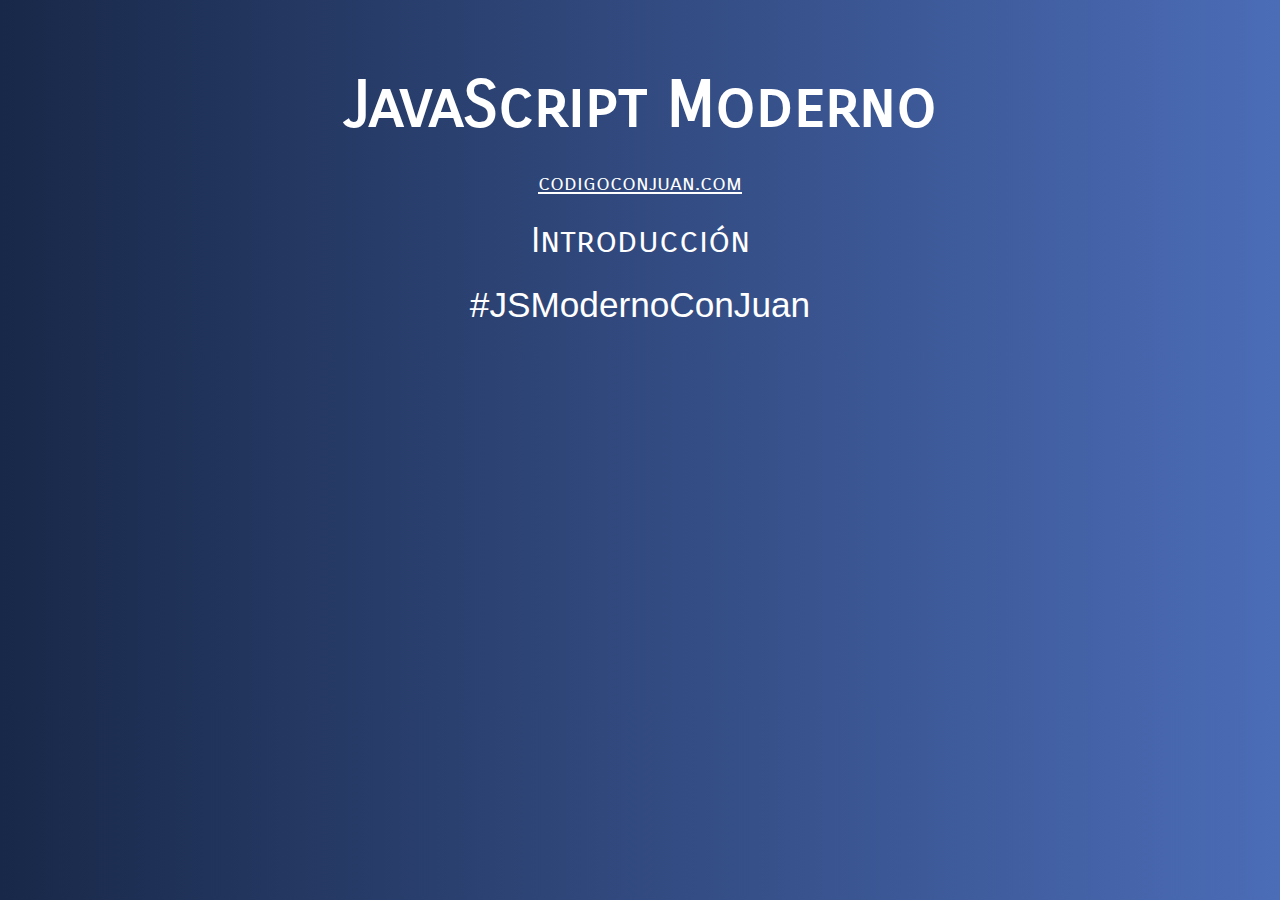
<file: 01-Introduccion/index.html>
<!DOCTYPE html>
<html lang="en">
<head>
    <meta charset="UTF-8">
    <meta name="viewport" content="width=device-width, initial-scale=1.0">
    <title>Document</title>
    <link href="https://fonts.googleapis.com/css2?family=Carrois+Gothic+SC&display=swap" rel="stylesheet"> 
    <link rel="stylesheet" href="../assets/css/style.css">
</head>
<body>
    <div class="contenido">
        <h1>JavaScript Moderno</h1>
        <a href="http://www.codigoconjuan.com" target="_blank">codigoconjuan.com</a>
        <p>Introducción</p>
        <p class="hashtag">#JSModernoConJuan</p>
    </div>

    <!-- 02 - JavaScript en el HTML
        JavaScript puede ser agregado en cualquier lugar (mostrar head, body o antes del cierre del body)

        Muchas personas que vienen de lenguajes como Java o C preguntan que como se compila Javascript, todos los navegadores ya tienen un engine que comprende JavaScript, por lo tanto solo basta con colocar las etiquetas <script>
    0-->

    <!-- <script>
        alert("Hola Mundo")
    </script> -->




    <!-- 03 - JavaScript Externo 
        Usualmente tu código JavaScript se recomienda colocarlo en un archivo externo 
        veamosc como hacerlo
    -->
    <script src="js/app.js"></script>

</body>
</html>
</file>
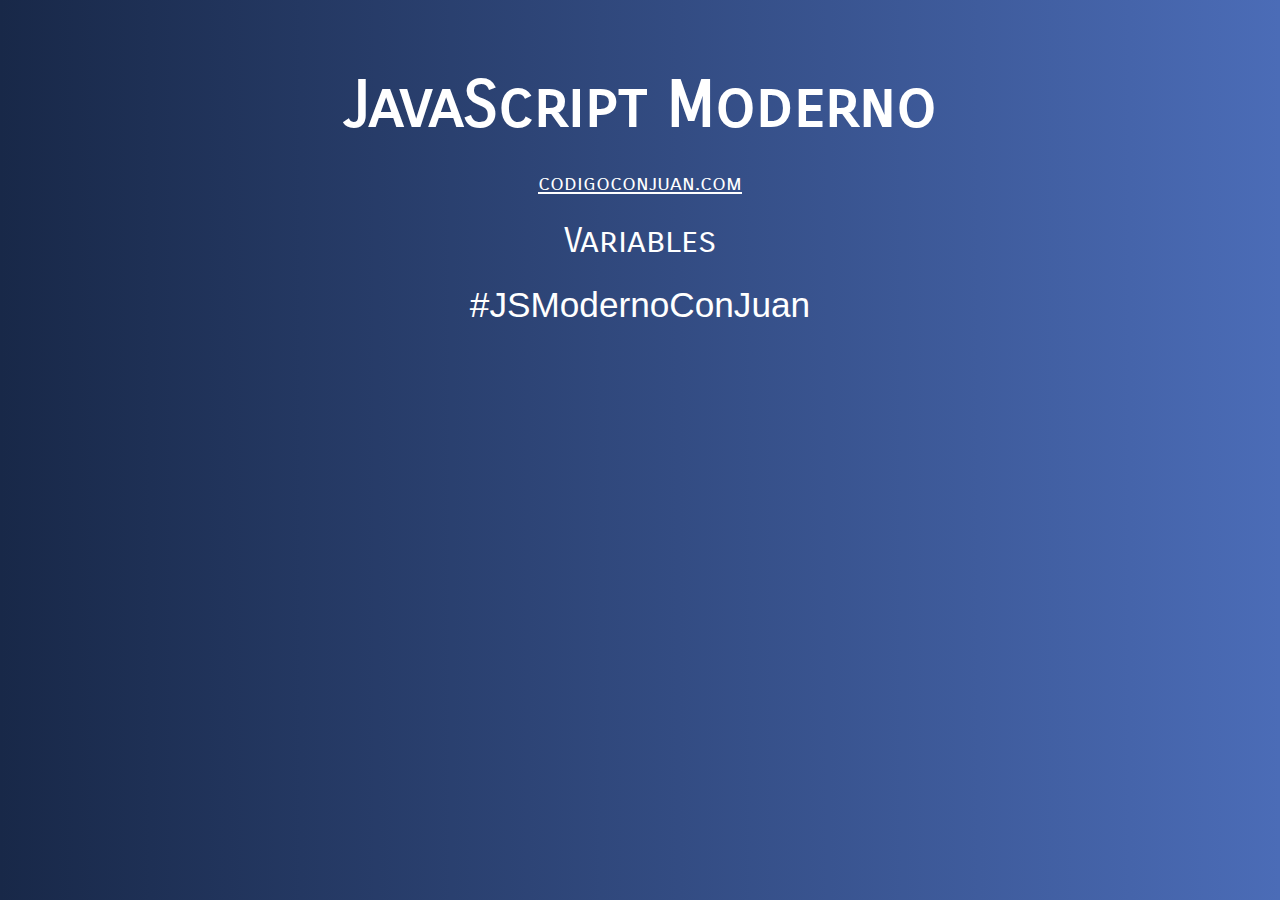
<file: 02-Variables/index.html>
<!DOCTYPE html>
<html lang="en">
<head>
    <meta charset="UTF-8">
    <meta name="viewport" content="width=device-width, initial-scale=1.0">
    <title>Document</title>
    <link href="https://fonts.googleapis.com/css2?family=Carrois+Gothic+SC&display=swap" rel="stylesheet"> 
    <link rel="stylesheet" href="../assets/css/style.css">
</head>
<body>

    <div class="contenido">
        <h1>JavaScript Moderno</h1>
        <a href="http://www.codigoconjuan.com" target="_blank">codigoconjuan.com</a>
        <p>Variables</p>
        <p class="hashtag">#JSModernoConJuan</p>
    </div>

    <!-- <script src="js/01-app.js"></script> -->
    <!-- <script src="js/02-app.js"></script> -->
    <script src="js/03-app.js"></script>
    
</body>
</html>
</file>
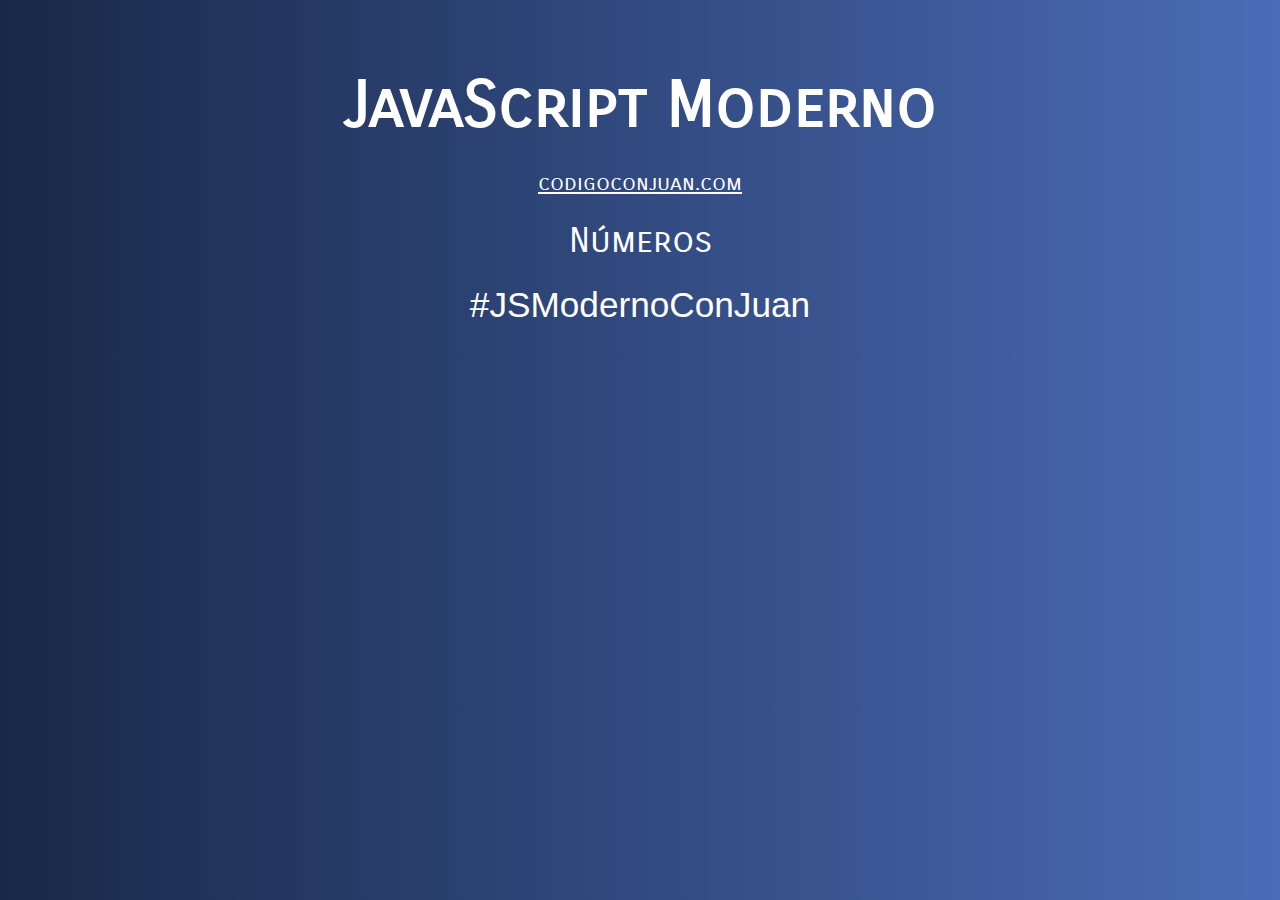
<file: 04-Numeros/index.html>
<!DOCTYPE html>
<html lang="en">
<head>
    <meta charset="UTF-8">
    <meta name="viewport" content="width=device-width, initial-scale=1.0">
    <title>Document</title>
    <link href="https://fonts.googleapis.com/css2?family=Carrois+Gothic+SC&display=swap" rel="stylesheet"> 
    <link rel="stylesheet" href="../assets/css/style.css">
</head>
<body>

    <div class="contenido">
        <h1>JavaScript Moderno</h1>
        <a href="http://www.codigoconjuan.com" target="_blank">codigoconjuan.com</a>
        <p>Números</p>
        <p class="hashtag">#JSModernoConJuan</p>
    </div>

    <script src="js/01-app.js"></script> 
    <script src="js/02-app.js"></script>
    <script src="js/03-app.js"></script>
    <script src="js/04-app.js"></script>
    <script src="js/05-app.js"></script> 
    <script src="js/06-app.js"></script>
    
</body>
</html>
</file>
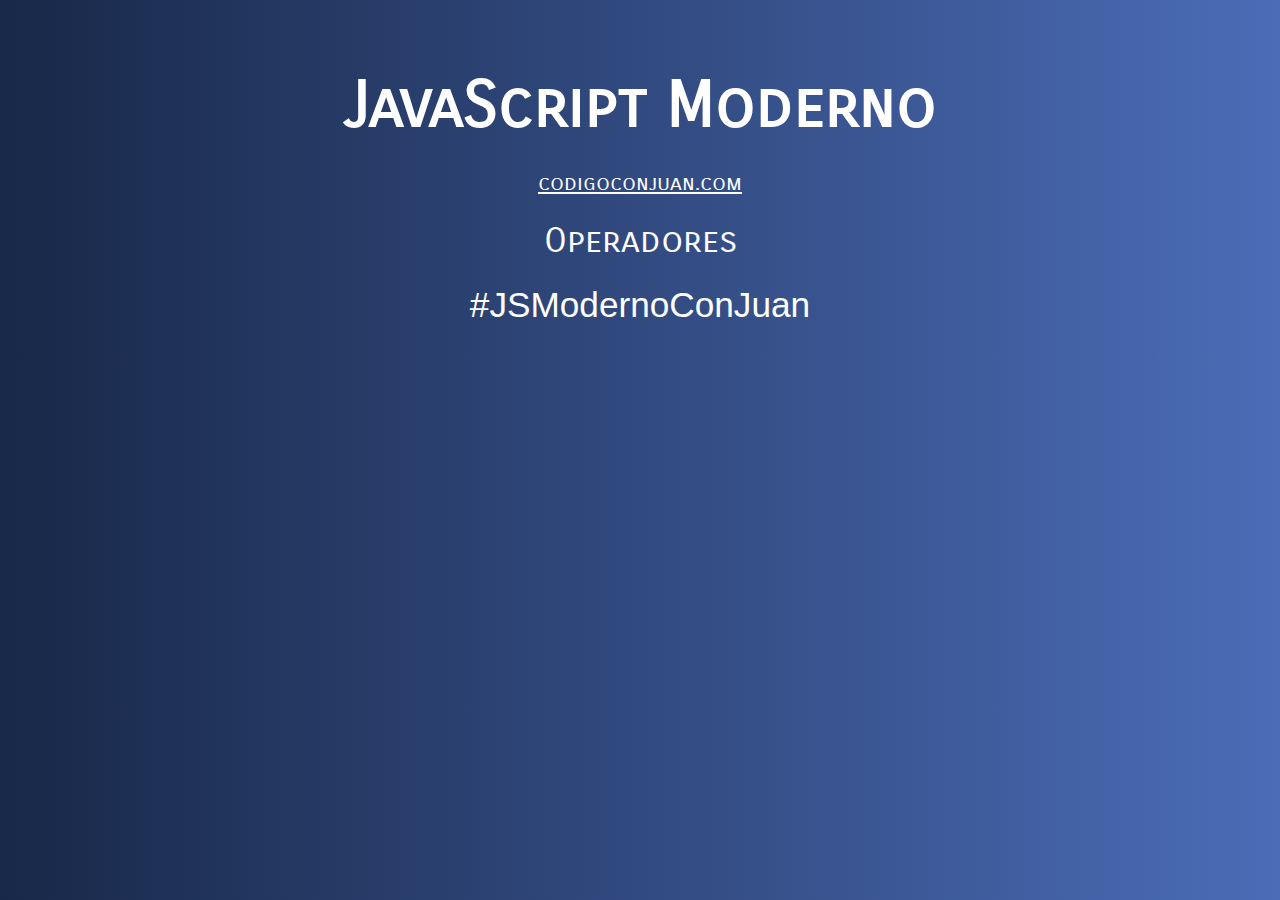
<file: 05-Operadores/index.html>
<!DOCTYPE html>
<html lang="en">
<head>
    <meta charset="UTF-8">
    <meta name="viewport" content="width=device-width, initial-scale=1.0">
    <title>Document</title>
    <link href="https://fonts.googleapis.com/css2?family=Carrois+Gothic+SC&display=swap" rel="stylesheet"> 
    <link rel="stylesheet" href="../assets/css/style.css">
</head>
<body>

    <div class="contenido">
        <h1>JavaScript Moderno</h1>
        <a href="http://www.codigoconjuan.com" target="_blank">codigoconjuan.com</a>
        <p>Operadores</p>
        <p class="hashtag">#JSModernoConJuan</p>
    </div>

    <!-- <script src="js/01-app.js"></script>  -->
    <!-- <script src="js/02-app.js"></script> -->
    <script src="js/03-app.js"></script>
    
</body>
</html>
</file>
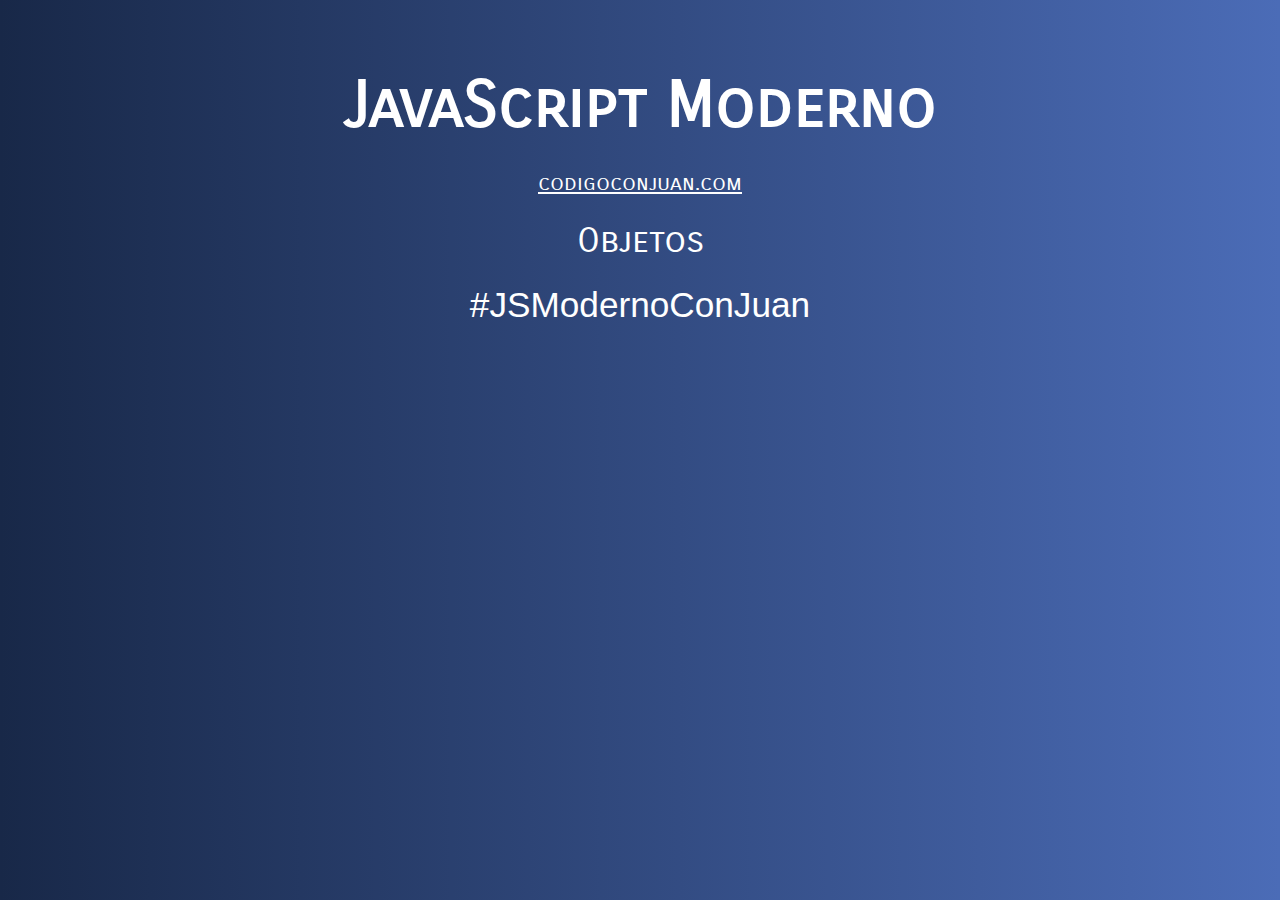
<file: 07-Objetos/index.html>
<!DOCTYPE html>
<html lang="en">
<head>
    <meta charset="UTF-8">
    <meta name="viewport" content="width=device-width, initial-scale=1.0">
    <title>Document</title>
    <link href="https://fonts.googleapis.com/css2?family=Carrois+Gothic+SC&display=swap" rel="stylesheet"> 
    <link rel="stylesheet" href="../assets/css/style.css">
</head>
<body>

    <div class="contenido">
        <h1>JavaScript Moderno</h1>
        <a href="http://www.codigoconjuan.com" target="_blank">codigoconjuan.com</a>
        <p>Objetos</p>
        <p class="hashtag">#JSModernoConJuan</p>
    </div>

    <!-- <script src="js/01-app.js"></script>  -->
    <!-- <script src="js/02-app.js"></script> -->
    <!-- <script src="js/03-app.js"></script> -->
    <!-- <script src="js/04-app.js"></script> -->
    <!-- <script src="js/05-app.js"></script>  -->
    <!-- <script src="js/06-app.js"></script> -->
    <!-- <script src="js/07-app.js"></script> -->
    <!-- <script src="js/08-app.js"></script> -->
    <!-- <script src="js/09-app.js"></script> -->
    <!-- <script src="js/10-app.js"></script> -->
    <!-- <script src="js/11-app.js"></script> -->
    <!-- <script src="js/12-app.js"></script> -->
    <script src="js/13-app.js"></script>
    
</body>
</html>
</file>
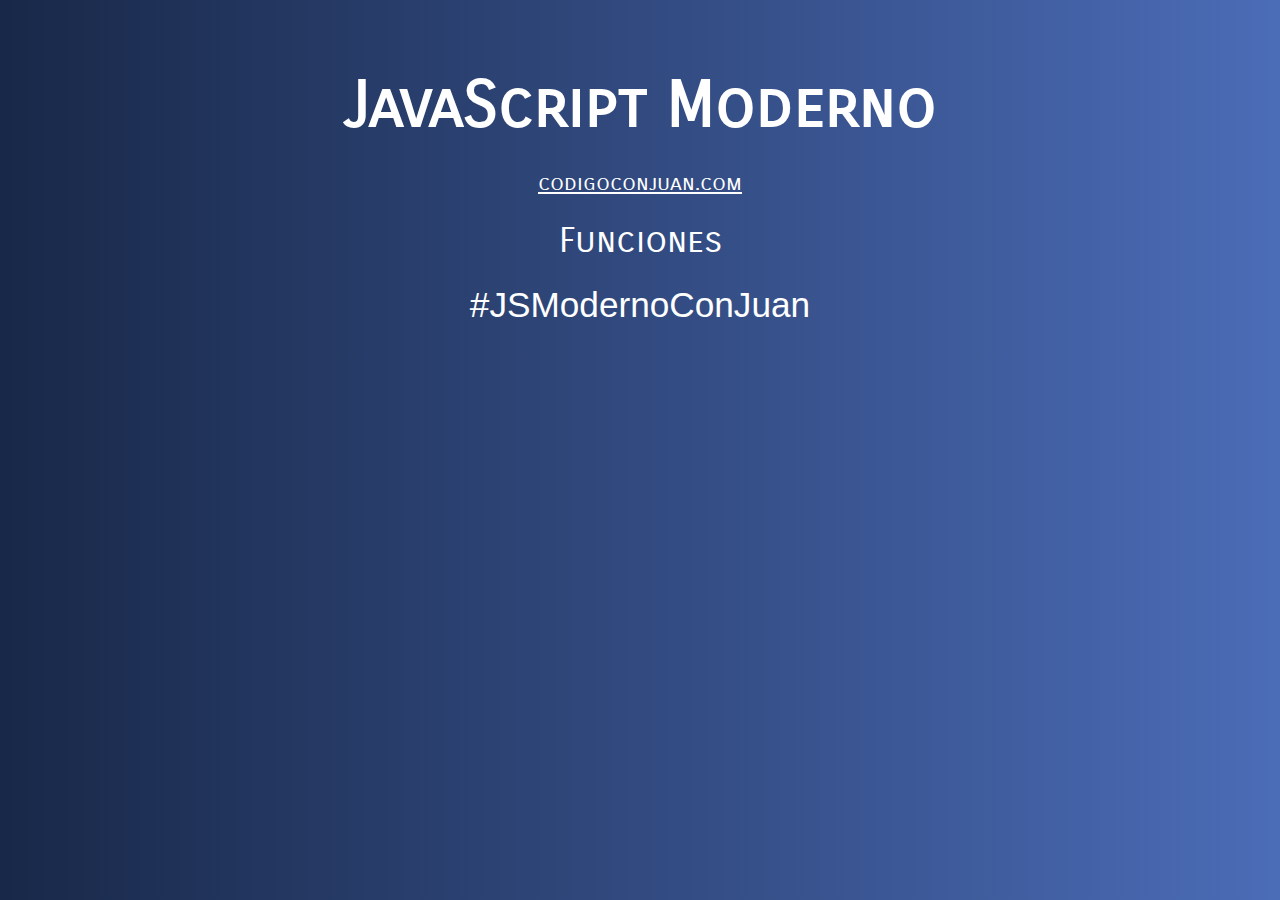
<file: 09-Funciones/index.html>
<!DOCTYPE html>
<html lang="en">
<head>
    <meta charset="UTF-8">
    <meta name="viewport" content="width=device-width, initial-scale=1.0">
    <title>Document</title>
    <link href="https://fonts.googleapis.com/css2?family=Carrois+Gothic+SC&display=swap" rel="stylesheet"> 
    <link rel="stylesheet" href="../assets/css/style.css">
</head>
<body>

    <div class="contenido">
        <h1>JavaScript Moderno</h1>
        <a href="http://www.codigoconjuan.com" target="_blank">codigoconjuan.com</a>
        <p>Funciones</p>
        <p class="hashtag">#JSModernoConJuan</p>
    </div>

    <!-- <script src="js/01-app.js"></script>  -->
    <!-- <script src="js/02-app.js"></script> -->
    <!-- <script src="js/03-app.js"></script> -->
    <!-- <script src="js/04-app.js"></script> -->
    <!-- <script src="js/05-app.js"></script>  -->
    <!-- <script src="js/06-app.js"></script> -->
    <!-- <script src="js/07-app.js"></script> -->
    <!-- <script src="js/08-app.js"></script> -->
    <!-- <script src="js/09-app.js"></script> -->
    <!-- <script src="js/10-app.js"></script> -->
    <!-- <script src="js/11-app.js"></script> -->
    <!-- <script src="js/12-app.js"></script> -->
    <script src="js/13-app.js"></script>

</body>
</html>
</file>
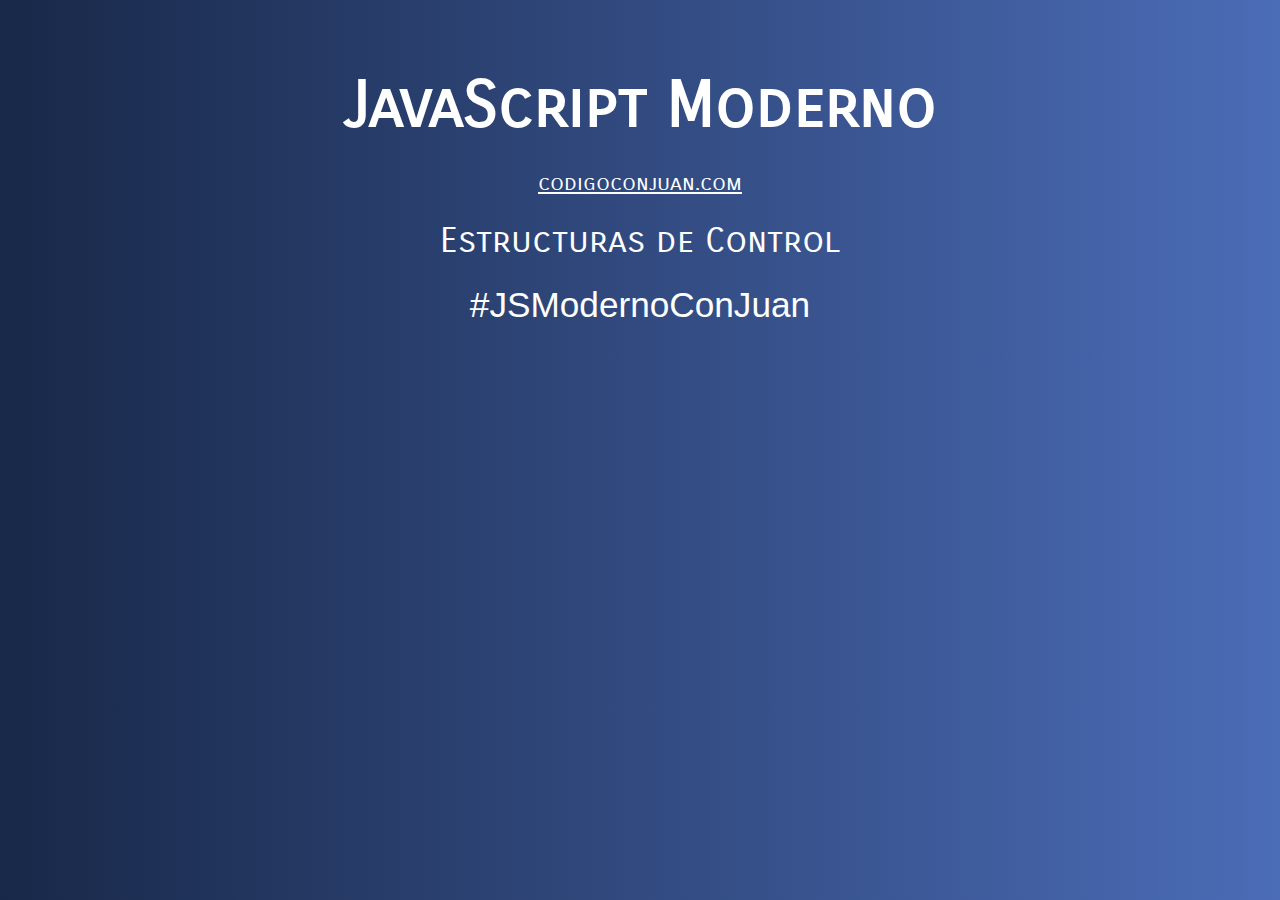
<file: 10-Estructuras/index.html>
<!DOCTYPE html>
<html lang="en">
<head>
    <meta charset="UTF-8">
    <meta name="viewport" content="width=device-width, initial-scale=1.0">
    <title>Document</title>
    <link href="https://fonts.googleapis.com/css2?family=Carrois+Gothic+SC&display=swap" rel="stylesheet"> 
    <link rel="stylesheet" href="../assets/css/style.css">
</head>
<body>

    <div class="contenido">
        <h1>JavaScript Moderno</h1>
        <a href="http://www.codigoconjuan.com" target="_blank">codigoconjuan.com</a>
        <p>Estructuras de Control</p>
        <p class="hashtag">#JSModernoConJuan</p>
    </div>

    <!-- <script src="js/01-app.js"></script>  -->
    <!-- <script src="js/02-app.js"></script> -->
    <!-- <script src="js/03-app.js"></script> -->
    <!-- <script src="js/04-app.js"></script> -->
    <!-- <script src="js/05-app.js"></script>  -->
    <!-- <script src="js/06-app.js"></script> -->
    <!-- <script src="js/07-app.js"></script> -->
    <!-- <script src="js/08-app.js"></script> -->
    <script src="js/09-app.js"></script>
    
</body>
</html>
</file>
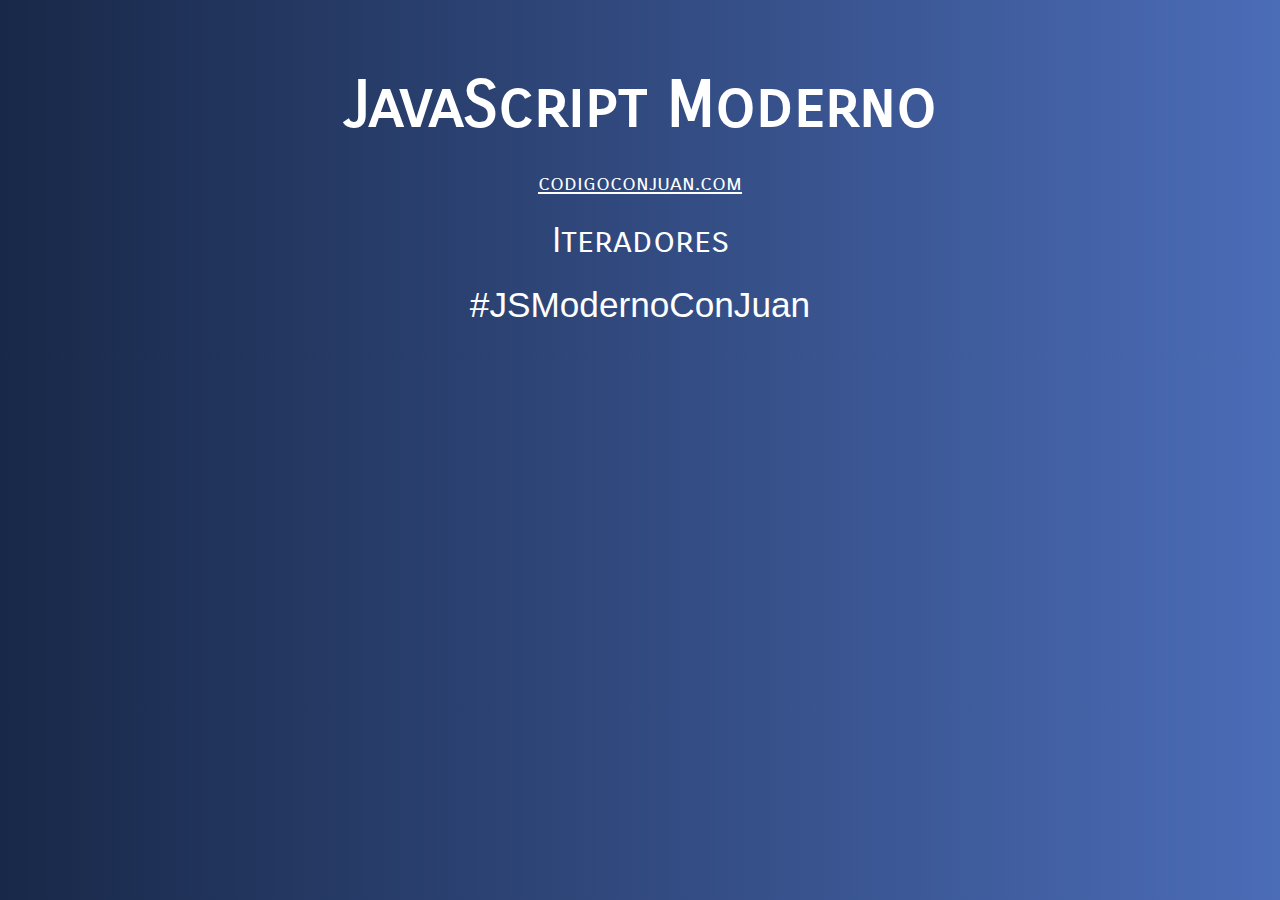
<file: 11-Iteradores/index.html>
<!DOCTYPE html>
<html lang="en">
<head>
    <meta charset="UTF-8">
    <meta name="viewport" content="width=device-width, initial-scale=1.0">
    <title>Document</title>
    <link href="https://fonts.googleapis.com/css2?family=Carrois+Gothic+SC&display=swap" rel="stylesheet"> 
    <link rel="stylesheet" href="../assets/css/style.css">
</head>
<body>

    <div class="contenido">
        <h1>JavaScript Moderno</h1>
        <a href="http://www.codigoconjuan.com" target="_blank">codigoconjuan.com</a>
        <p>Iteradores</p>
        <p class="hashtag">#JSModernoConJuan</p>
    </div>

    <script src="js/01-app.js"></script> 
    <script src="js/02-app.js"></script>
    <script src="js/03-app.js"></script>
    <script src="js/04-app.js"></script>
    <script src="js/05-app.js"></script> 
    <script src="js/06-app.js"></script>
    <script src="js/07-app.js"></script>
    <script src="js/08-app.js"></script>
    
</body>
</html>
</file>
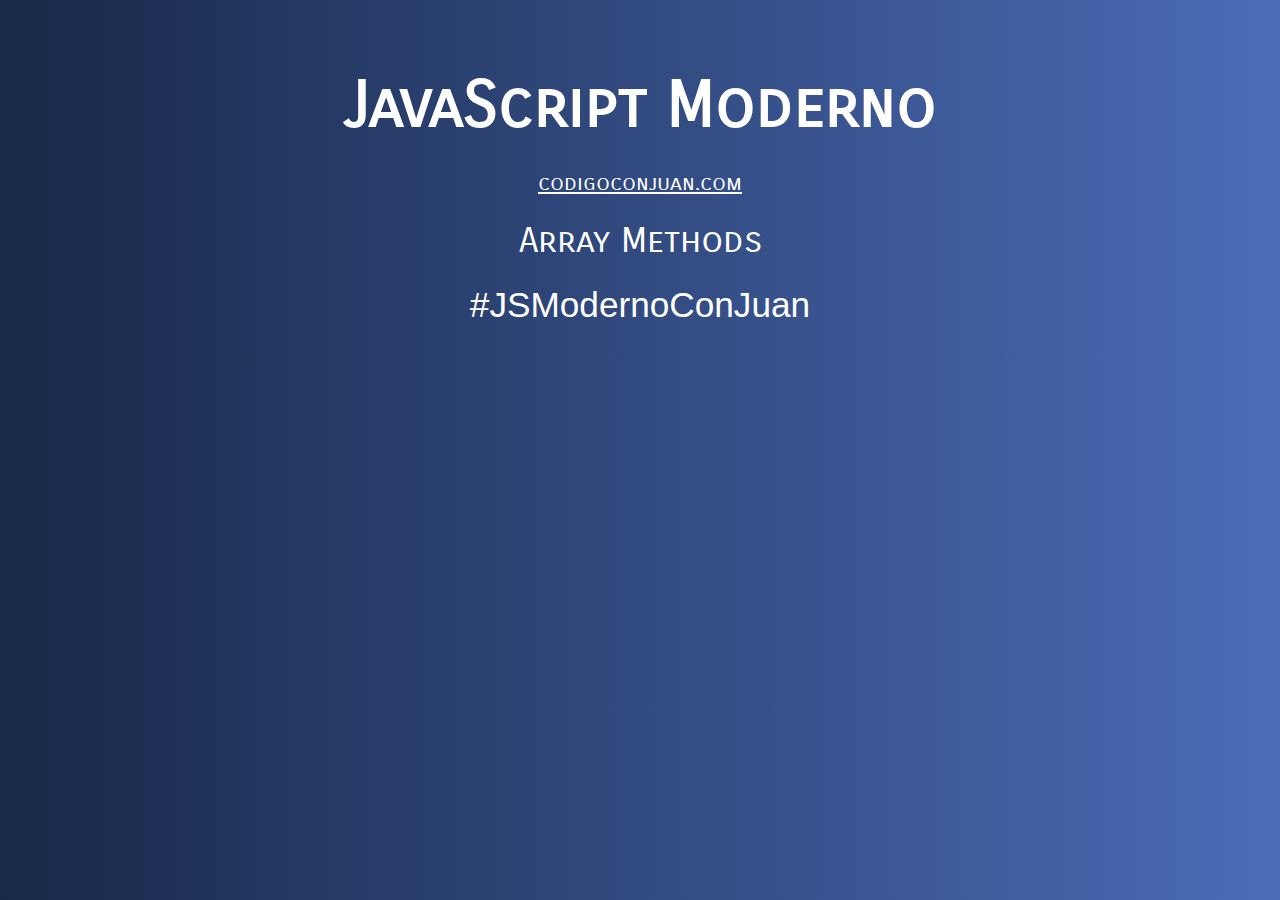
<file: 12-ArrayMethods/index.html>
<!DOCTYPE html>
<html lang="en">
<head>
    <meta charset="UTF-8">
    <meta name="viewport" content="width=device-width, initial-scale=1.0">
    <title>Document</title>
    <link href="https://fonts.googleapis.com/css2?family=Carrois+Gothic+SC&display=swap" rel="stylesheet"> 
    <link rel="stylesheet" href="../assets/css/style.css">
</head>
<body>

    <div class="contenido">
        <h1>JavaScript Moderno</h1>
        <a href="http://www.codigoconjuan.com" target="_blank">codigoconjuan.com</a>
        <p>Array Methods</p>
        <p class="hashtag">#JSModernoConJuan</p>
    </div>

    <script src="js/01-app.js"></script> 
    <script src="js/02-app.js"></script>
    <script src="js/03-app.js"></script>
    <script src="js/04-app.js"></script>
    <script src="js/05-app.js"></script> 
    <script src="js/06-app.js"></script>
    <script src="js/07-app.js"></script>
    <script src="js/08-app.js"></script>
    
</body>
</html>
</file>
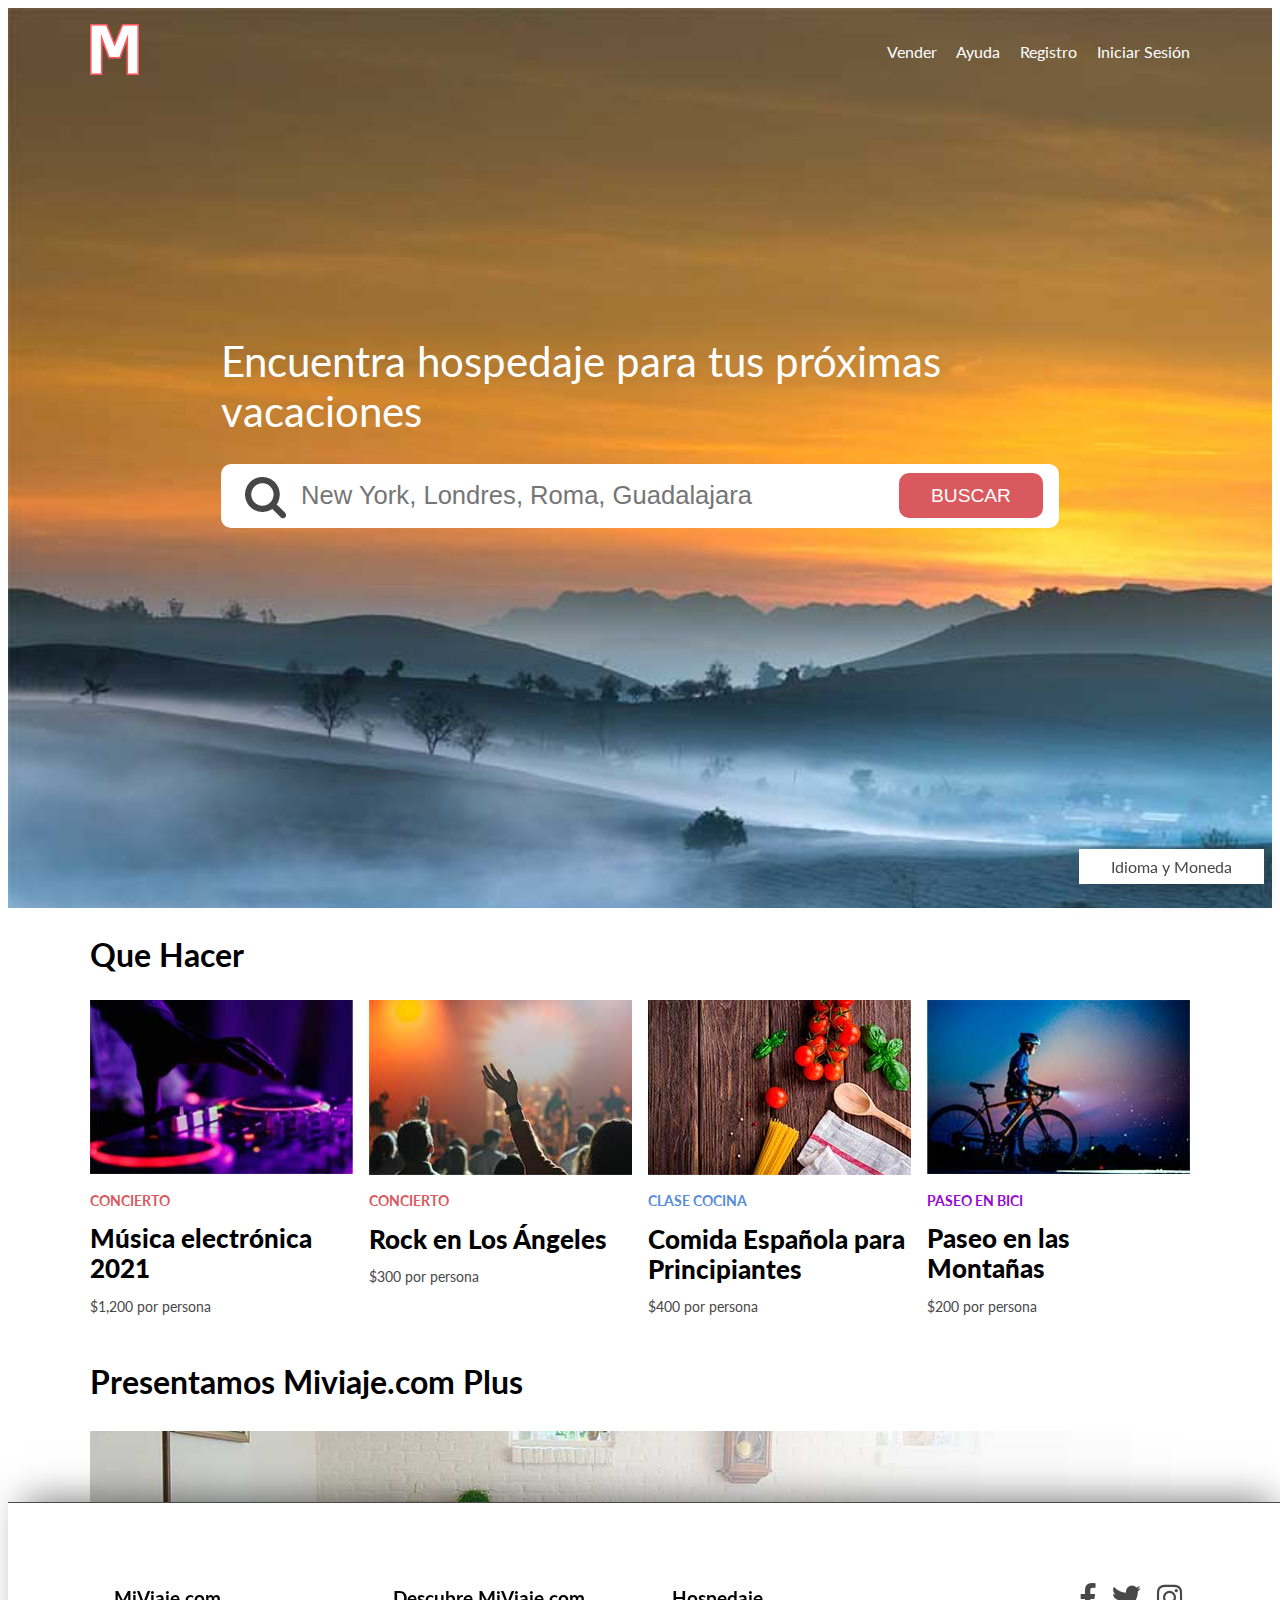
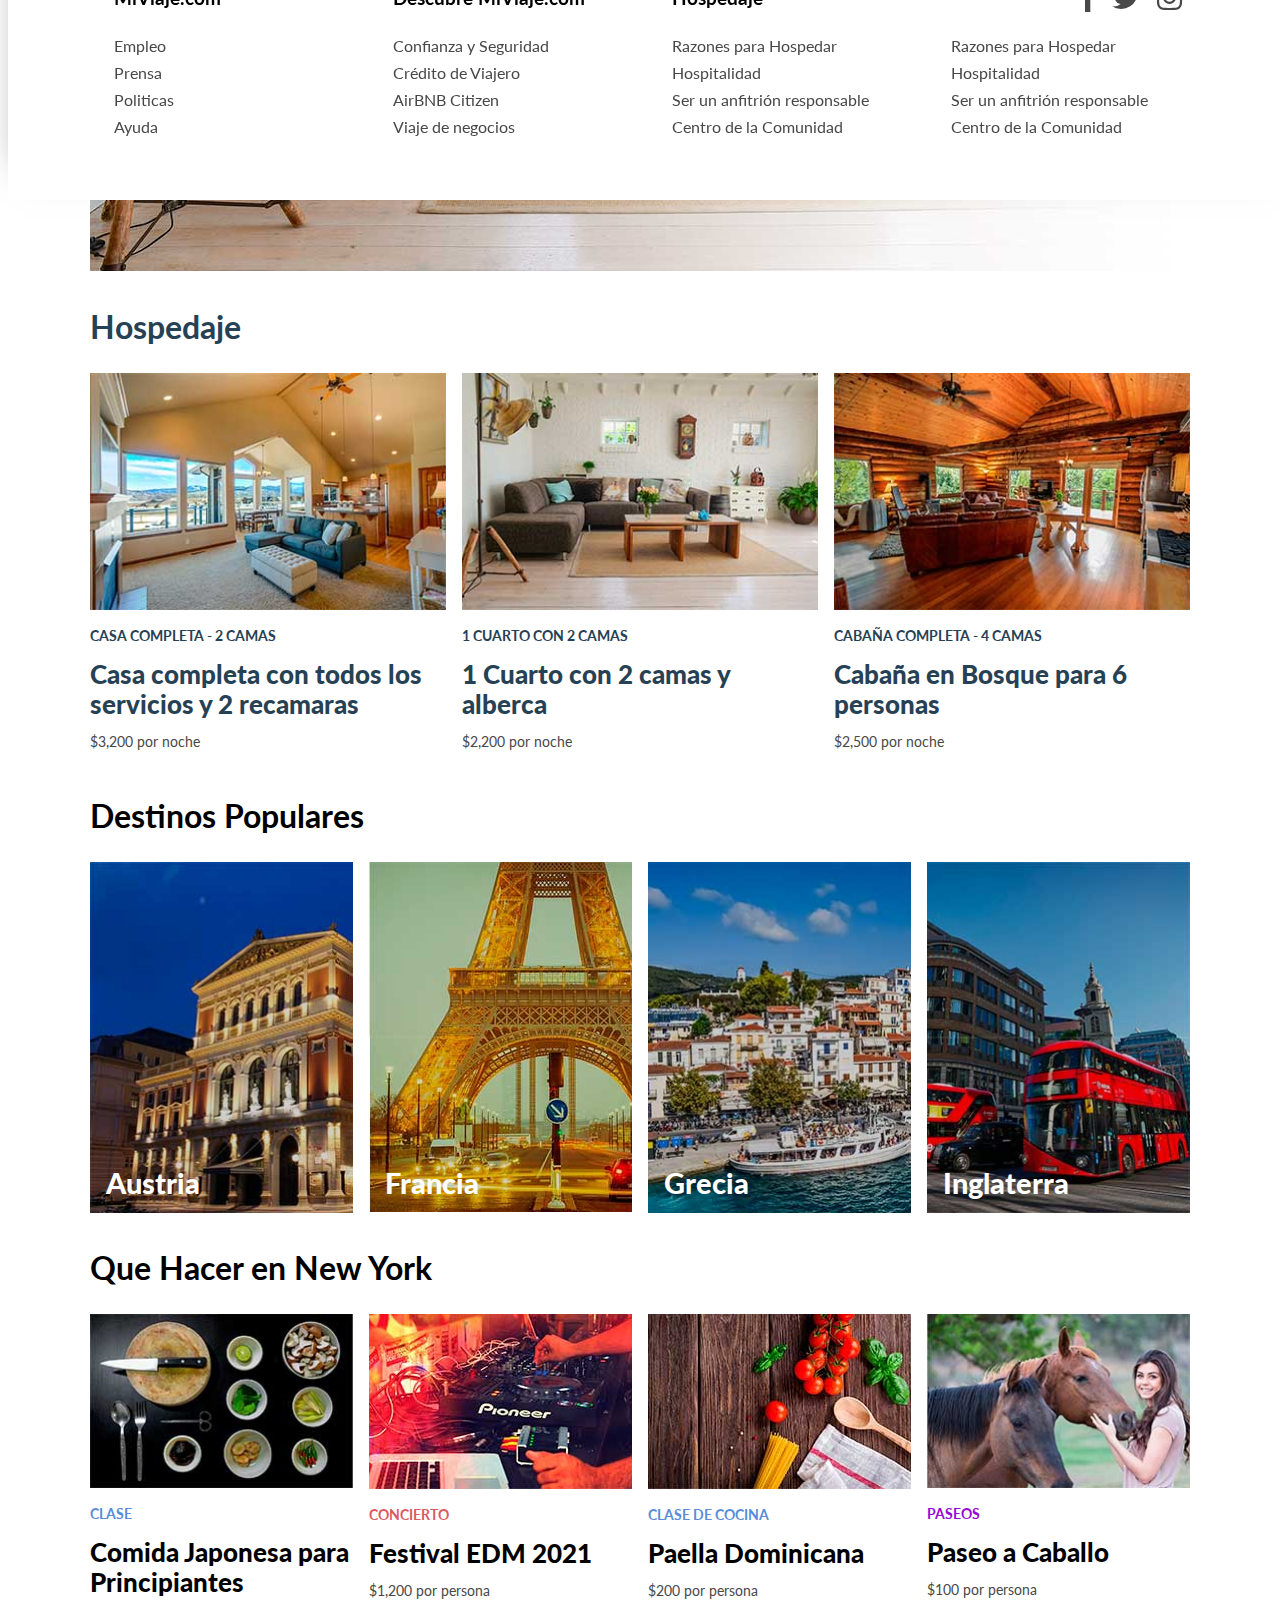
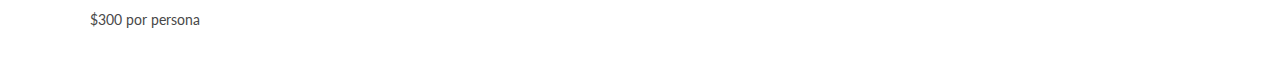
<file: 13-DOM/index.html>
<!DOCTYPE html>
<html lang="en">
<head>
    <meta charset="UTF-8">
    <meta name="viewport" content="width=device-width, initial-scale=1.0">
    <meta http-equiv="X-UA-Compatible" content="ie=edge">
    <title>MiViaje.com</title>
    <link rel="stylesheet" href="https://necolas.github.io/normalize.css/8.0.0/normalize.css">
    <link href="https://fonts.googleapis.com/css?family=Lato:400,700,900" rel="stylesheet">
    <link rel="stylesheet" href="css/fontawesome-all.min.css">
    <link rel="stylesheet" href="css/styles.css">
</head>
<body>

    <div class="hero">
        <header class="header contenedor">
            <div class="logo">
                <img src="img/logo.png">
            </div>
            <nav class="navegacion">
                <a href="#">Vender</a>
                <a href="#">Ayuda</a>
                <a href="#">Registro</a>
                <a href="#">Iniciar Sesión</a>
            </nav>
        </header>

        <div class="contenido-hero contenedor">
            <h1>Encuentra <span> hospedaje  </span>para tus próximas vacaciones</h1>

            <form action="/buscador" method="POST" class="formulario formulario-buscar" id="formulario" >
                <input type="text" name="busqueda" class="busqueda" placeholder="New York, Londres, Roma, Guadalajara">
                <input type="submit" value="Buscar" id="btn-submit">
            </form>
        </div>
    </div> <!--.hero-->

    <main class="contenido contenedor">
        <section class="hacer">
            <h2>Que Hacer</h2>
            <div class="contenedor-cards">
                    <div class="card">
                        <img src="img/hacer1.jpg">
                        <div class="info">
                            <p class="categoria concierto">concierto</p>
                            <p class="titulo">Música electrónica 2021</p>
                            <p class="precio">$1,200 por persona</p>
                        </div>
                    </div> <!--.card-->
                    <div class="card">
                        <img src="img/hacer2.jpg">
                        <div class="info">
                            <p class="categoria concierto">concierto</p>
                            <p class="titulo">Rock en Los Ángeles</p>
                            <p class="precio">$300 por persona</p>
                        </div>
                    </div> <!--.card-->
                    <div class="card">
                        <img src="img/hacer3.jpg">
                        <div class="info">
                            <p class="categoria clase">Clase Cocina</p>
                            <p class="titulo">Comida Española para Principiantes</p>
                            <p class="precio">$400 por persona</p>
                        </div>
                    </div> <!--.card-->
                    <div class="card">
                        <img src="img/hacer4.jpg">
                        <div class="info">
                            <p class="categoria paseo">Paseo en Bici</p>
                            <p class="titulo">Paseo en las Montañas</p>
                            <p class="precio">$200 por persona</p>
                        </div>
                    </div> <!--.card-->
            </div> <!--.columnas4 cuadros-->
        </section>


        <section class="hacer">
            <h2 class="mi-viaje-plus">Presentamos Miviaje.com Plus</h2>
            <div class="contenedor-cards premium">
                <div class="info">
                    <h3>Una nueva sección de alojamientos de lujo</h3>
                    <a href="#" class="boton btn-mi-viaje">Explorar alojamientos </a>
                </div>
            </div> <!--.columnas4 cuadros-->
        </section>

        <section class="hospedaje">
            <h2>Hospedaje</h2>
            <div class="contenedor-cards">
                    <div class="card">
                        <img src="img/hospedaje1.jpg">
                        <div class="info">
                            <p class="categoria hospedaje">Casa completa - 2 camas</p>
                            <p class="titulo">Casa completa con todos los servicios y 2 recamaras</p>
                            <p class="precio">$3,200 por noche</p>
                        </div>
                    </div> <!--.card-->
                    <div class="card">
                        <img src="img/hospedaje2.jpg">
                        <div class="info">
                            <p class="categoria hospedaje">1 Cuarto con 2 camas</p>
                            <p class="titulo">1 Cuarto con 2 camas y alberca </p>
                            <p class="precio">$2,200 por noche</p>
                        </div>
                    </div> <!--.card-->
                    <div class="card">
                        <img src="img/hospedaje3.jpg">
                        <div class="info">
                            <p class="categoria hospedaje">Cabaña completa - 4 Camas</p>
                            <p class="titulo">Cabaña en Bosque para 6 personas</p>
                            <p class="precio">$2,500 por noche</p>
                        </div>
                    </div> <!--.card-->
            </div> <!--.columnas4 cuadros-->
        </section>

        <section class="destinos">
            <h2>Destinos Populares</h2>
            <div class="contenedor-cards">
                    <div class="card">
                        <img src="img/populares1.jpg">
                        <div class="info">
                            <p class="titulo">Austria</p>
                        </div>
                    </div> <!--.card-->
                    <div class="card">
                        <img src="img/populares2.jpg">
                        <div class="info">
                            <p class="titulo">Francia</p>
                        </div>
                    </div> <!--.card-->
                    <div class="card">
                        <img src="img/populares3.jpg">
                        <div class="info">
                            <p class="titulo">Grecia</p>
                        </div>
                    </div> <!--.card-->
                    <div class="card">
                        <img src="img/populares4.jpg">
                        <div class="info">
                            <p class="titulo">Inglaterra</p>
                        </div>
                    </div> <!--.card-->
            </div> <!--.columnas4 cuadros-->
        </section>

        <section class="hacer">
                <h2>Que Hacer en New York</h2>
                <div class="contenedor-cards">
                        <div class="card">
                            <img src="img/newyork1.jpg">
                            <div class="info">
                                <p class="categoria clase">Clase</p>
                                <p class="titulo">Comida Japonesa para Principiantes</p>
                                <p class="precio">$300 por persona</p>
                            </div>
                        </div> <!--.card-->
                        <div class="card">
                            <img src="img/newyork2.jpg">
                            <div class="info">
                                <p class="categoria concierto">concierto</p>
                                <p class="titulo">Festival EDM 2021</p>
                                <p class="precio">$1,200 por persona</p>
                            </div>
                        </div> <!--.card-->
                        <div class="card">
                            <img src="img/newyork3.jpg">
                            <div class="info">
                                <p class="categoria clase">Clase de Cocina</p>
                                <p class="titulo">Paella Dominicana</p>
                                <p class="precio">$200 por persona</p>
                            </div>
                        </div> <!--.card-->
                        <div class="card">
                            <img src="img/newyork4.jpg">
                            <div class="info">
                                <p class="categoria paseo">Paseos</p>
                                <p class="titulo">Paseo a Caballo</p>
                                <p class="precio">$100 por persona</p>
                            </div>
                        </div> <!--.card-->
                </div> <!--.columnas4 cuadros-->
            </section>

    </main>
    
   

    <footer id="footer" class="footer">
        <div class="contenedor">
                <div class="nav-footer">
                    <h3 class="titulo-footer">MiViaje.com</h3>
                    <nav class="menu">
                        <a href="#">Empleo</a>
                        <a href="#">Prensa</a>
                        <a href="#">Politicas</a>
                        <a href="#">Ayuda</a>
                    </nav>
                </div>

                <div class="nav-footer">
                    <h3 class="titulo-footer">Descubre MiViaje.com</h3>
                    <nav class="menu">
                        <a href="#">Confianza y Seguridad</a>
                        <a href="#">Crédito de Viajero</a>
                        <a href="#">AirBNB Citizen</a>
                        <a href="#">Viaje de negocios</a>
                    </nav>
                </div>

                <div class="nav-footer">
                    <h3 class="titulo-footer">Hospedaje</h3>
                    <nav class="menu">
                        <a href="#">Razones para Hospedar</a>
                        <a href="#">Hospitalidad</a>
                        <a href="#">Ser un anfitrión responsable</a>
                        <a href="#">Centro de la Comunidad</a>
                    </nav>
                </div>

                <div class="nav-footer">
                    <nav class="sociales">
                        <ul>
                            <li><a href="http://facebook.com" target="_blank"><span>Facebook</span></a></li>
                            <li><a href="http://twitter.com" target="_blank"><span>Twitter</span></a></li>
                            <li><a href="http://instagram.com" target="_blank"><span>Instagram</span></a></li>
                        </ul>
                    </nav>
                    <nav class="menu">
                        <a href="#">Razones para Hospedar</a>
                        <a href="#">Hospitalidad</a>
                        <a href="#">Ser un anfitrión responsable</a>
                        <a href="#">Centro de la Comunidad</a>
                    </nav>
                </div>
        </div>
    </footer>
    <a href="#footer" class="btn-flotante">Idioma y Moneda</a>

    <!-- <script src="js/01-scripts.js"></script> -->
    <!-- <script src="js/02-scripts.js"></script> -->
    <!-- <script src="js/03-scripts.js"></script> -->
    <!-- <script src="js/04-scripts.js"></script> -->
    <!-- <script src="js/05-scripts.js"></script> -->
    <!-- <script src="js/06-scripts.js"></script> -->
    <!-- <script src="js/07-scripts.js"></script> -->
    <!-- <script src="js/08-scripts.js"></script> -->
    <!-- <script src="js/09-scripts.js"></script> -->
    <!-- <script src="js/10-scripts.js"></script> -->
    <script src="js/11-scripts.js"></script>
</body>
</html>
</file>
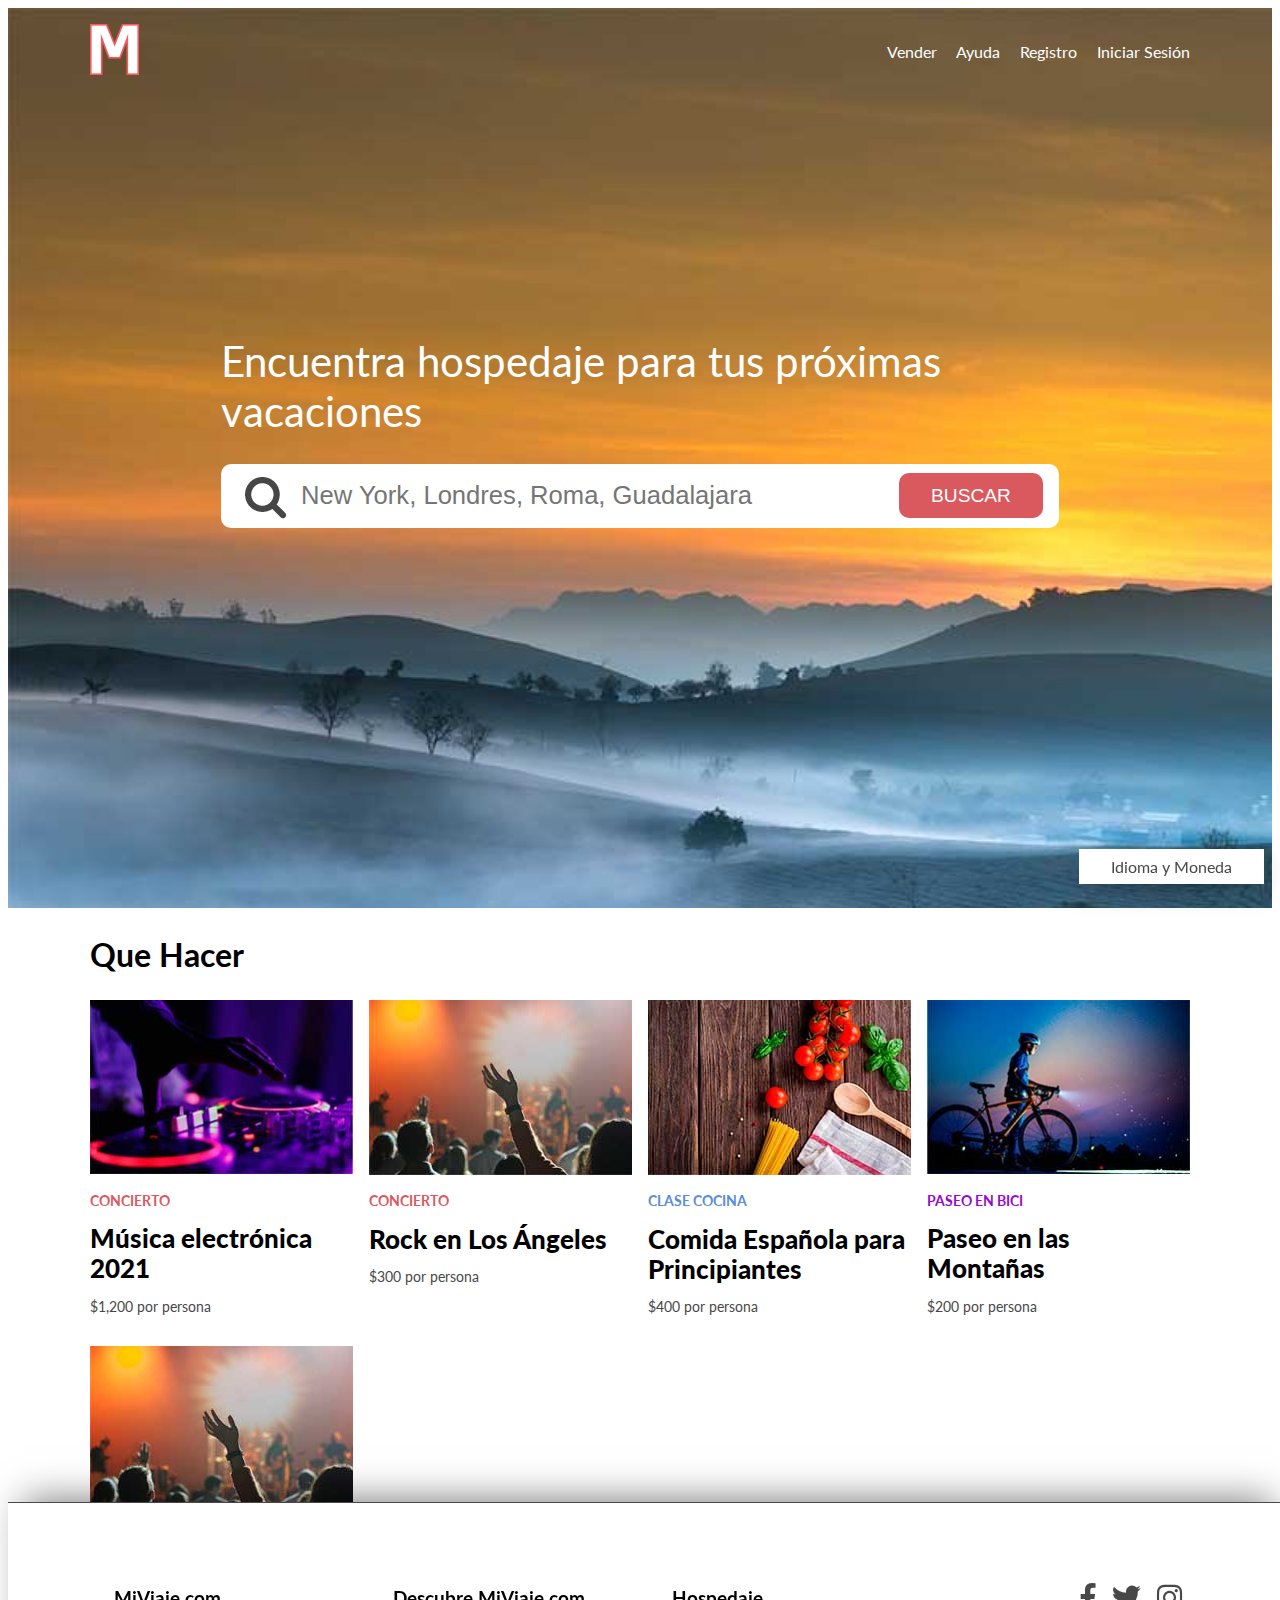
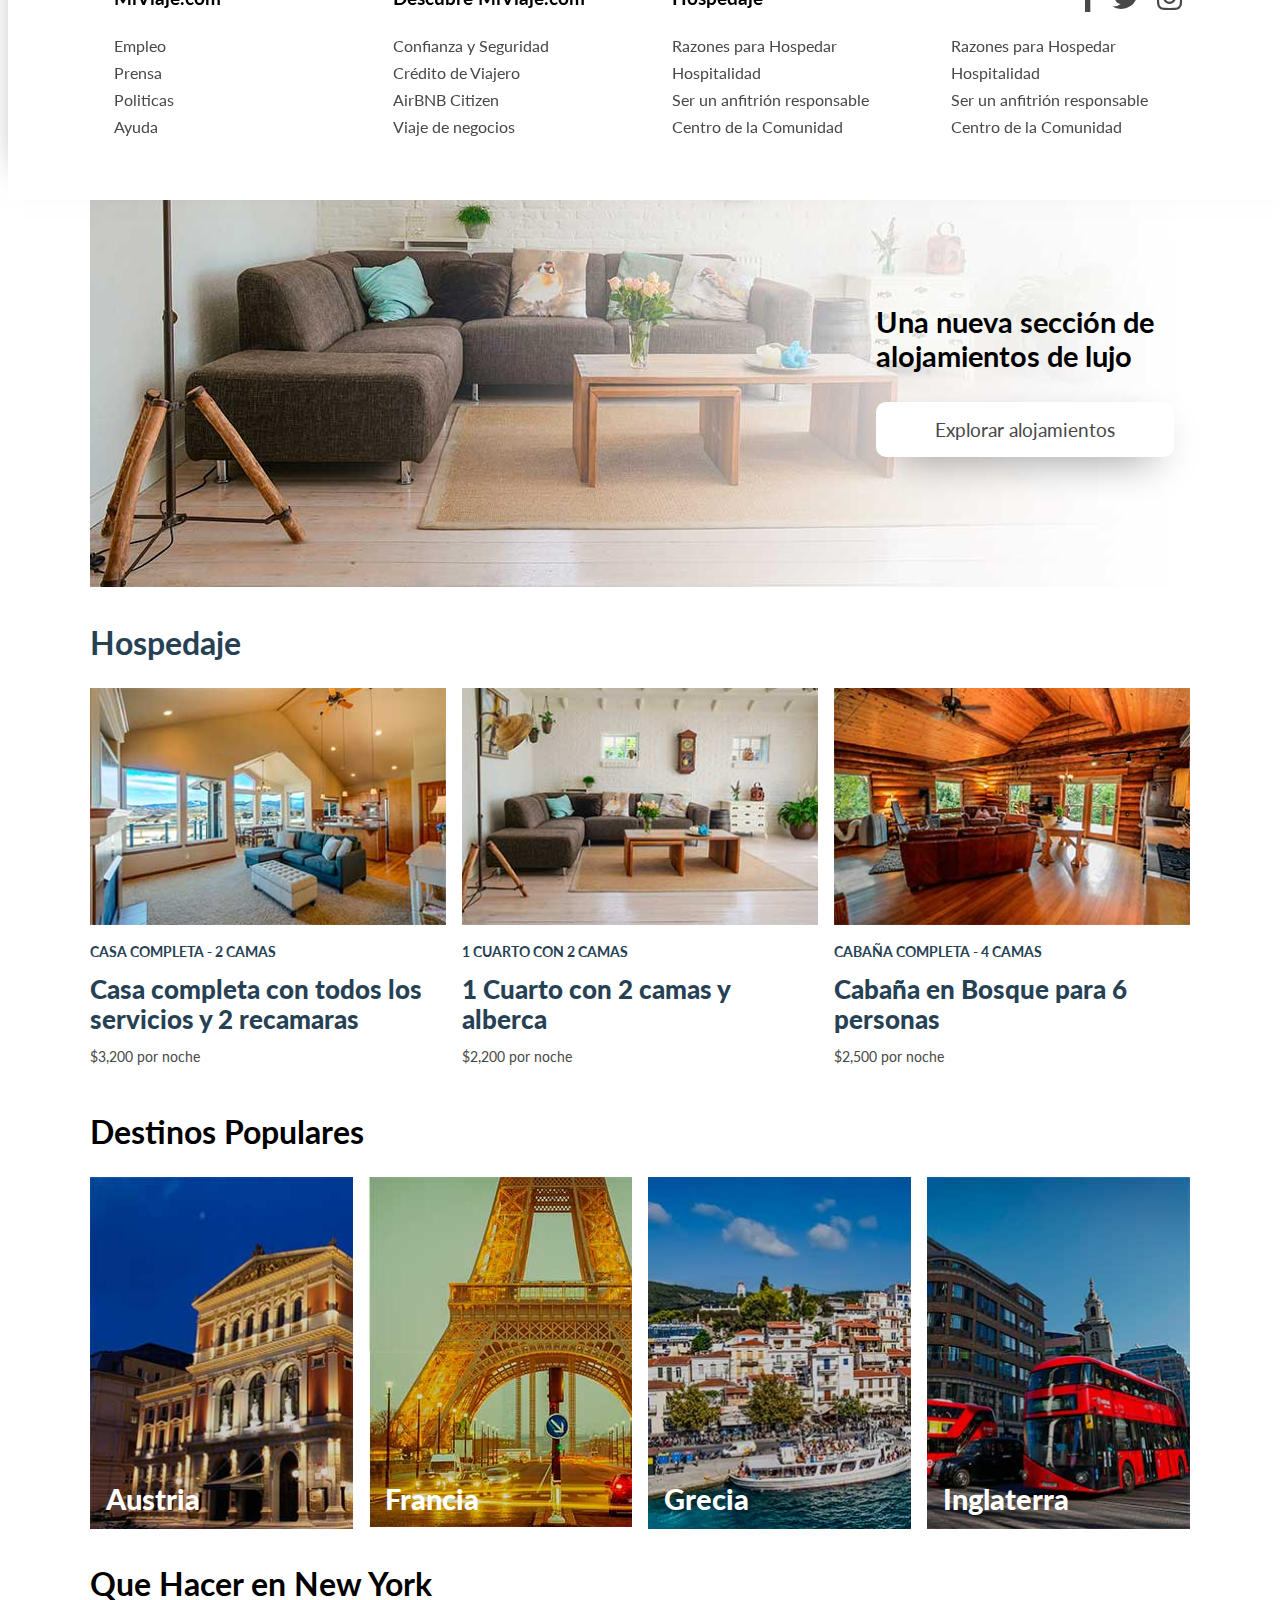
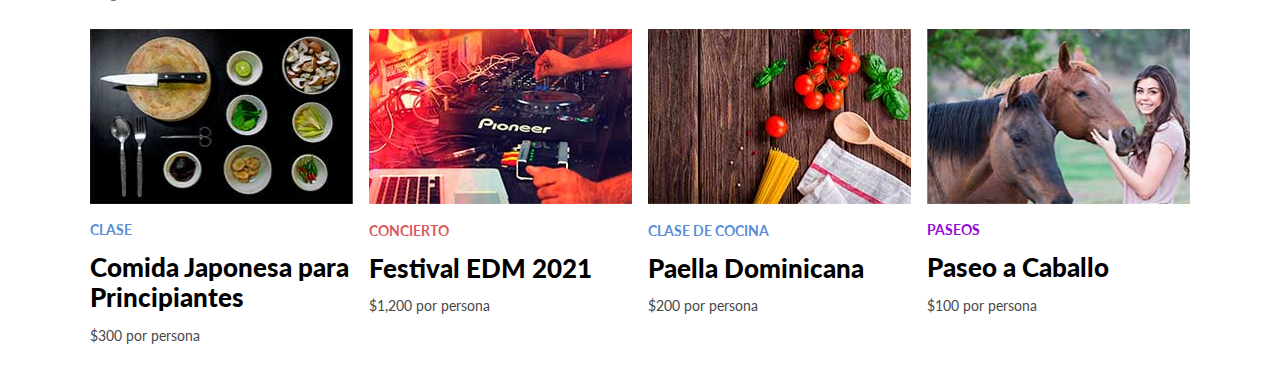
<file: 14-Eventos/index.html>
<!DOCTYPE html>
<html lang="en">
<head>
    <meta charset="UTF-8">
    <meta name="viewport" content="width=device-width, initial-scale=1.0">
    <meta http-equiv="X-UA-Compatible" content="ie=edge">
    <title>MiViaje.com</title>
    <link rel="stylesheet" href="https://necolas.github.io/normalize.css/8.0.0/normalize.css">
    <link href="https://fonts.googleapis.com/css?family=Lato:400,700,900" rel="stylesheet">
    <link rel="stylesheet" href="css/fontawesome-all.min.css">
    <link rel="stylesheet" href="css/styles.css">
</head>
<body>

    <div class="hero">
        <header class="header contenedor">
            <div class="logo">
                <img src="img/logo.png">
            </div>
            <nav class="navegacion">
                <a href="#">Vender</a>
                <a href="#">Ayuda</a>
                <a href="#">Registro</a>
                <a href="#">Iniciar Sesión</a>
            </nav>
        </header>

        <div class="contenido-hero contenedor">
            <h1>Encuentra <span> hospedaje  </span>para tus próximas vacaciones</h1>

            <form action="/buscador" method="POST" class="formulario formulario-buscar" id="formulario" >
                <input type="text" name="busqueda" class="busqueda" placeholder="New York, Londres, Roma, Guadalajara">
                <input type="submit" value="Buscar" id="btn-submit">
            </form>
        </div>
    </div> <!--.hero-->

    <main class="contenido contenedor">
        <section class="hacer">
            <h2>Que Hacer</h2>
            <div class="contenedor-cards">
                    <div class="card">
                        <img src="img/hacer1.jpg">
                        <div class="info">
                            <p class="categoria concierto">concierto</p>
                            <p class="titulo">Música electrónica 2021</p>
                            <p class="precio">$1,200 por persona</p>
                        </div>
                    </div> <!--.card-->
                    <div class="card">
                        <img src="img/hacer2.jpg">
                        <div class="info">
                            <p class="categoria concierto">concierto</p>
                            <p class="titulo">Rock en Los Ángeles</p>
                            <p class="precio">$300 por persona</p>
                        </div>
                    </div> <!--.card-->
                    <div class="card">
                        <img src="img/hacer3.jpg">
                        <div class="info">
                            <p class="categoria clase">Clase Cocina</p>
                            <p class="titulo">Comida Española para Principiantes</p>
                            <p class="precio">$400 por persona</p>
                        </div>
                    </div> <!--.card-->
                    <div class="card">
                        <img src="img/hacer4.jpg">
                        <div class="info">
                            <p class="categoria paseo">Paseo en Bici</p>
                            <p class="titulo">Paseo en las Montañas</p>
                            <p class="precio">$200 por persona</p>
                        </div>
                    </div> <!--.card-->
            </div> <!--.columnas4 cuadros-->
        </section>


        <section class="hacer">
            <h2 class="mi-viaje-plus">Presentamos Miviaje.com Plus</h2>
            <div class="contenedor-cards premium">
                <div class="info">
                    <h3>Una nueva sección de alojamientos de lujo</h3>
                    <a href="#" class="boton btn-mi-viaje">Explorar alojamientos </a>
                </div>
            </div> <!--.columnas4 cuadros-->
        </section>

        <section class="hospedaje">
            <h2>Hospedaje</h2>
            <div class="contenedor-cards">
                    <div class="card">
                        <img src="img/hospedaje1.jpg">
                        <div class="info">
                            <p class="categoria hospedaje">Casa completa - 2 camas</p>
                            <p class="titulo">Casa completa con todos los servicios y 2 recamaras</p>
                            <p class="precio">$3,200 por noche</p>
                        </div>
                    </div> <!--.card-->
                    <div class="card">
                        <img src="img/hospedaje2.jpg">
                        <div class="info">
                            <p class="categoria hospedaje">1 Cuarto con 2 camas</p>
                            <p class="titulo">1 Cuarto con 2 camas y alberca </p>
                            <p class="precio">$2,200 por noche</p>
                        </div>
                    </div> <!--.card-->
                    <div class="card">
                        <img src="img/hospedaje3.jpg">
                        <div class="info">
                            <p class="categoria hospedaje">Cabaña completa - 4 Camas</p>
                            <p class="titulo">Cabaña en Bosque para 6 personas</p>
                            <p class="precio">$2,500 por noche</p>
                        </div>
                    </div> <!--.card-->
            </div> <!--.columnas4 cuadros-->
        </section>

        <section class="destinos">
            <h2>Destinos Populares</h2>
            <div class="contenedor-cards">
                    <div class="card">
                        <img src="img/populares1.jpg">
                        <div class="info">
                            <p class="titulo">Austria</p>
                        </div>
                    </div> <!--.card-->
                    <div class="card">
                        <img src="img/populares2.jpg">
                        <div class="info">
                            <p class="titulo">Francia</p>
                        </div>
                    </div> <!--.card-->
                    <div class="card">
                        <img src="img/populares3.jpg">
                        <div class="info">
                            <p class="titulo">Grecia</p>
                        </div>
                    </div> <!--.card-->
                    <div class="card">
                        <img src="img/populares4.jpg">
                        <div class="info">
                            <p class="titulo">Inglaterra</p>
                        </div>
                    </div> <!--.card-->
            </div> <!--.columnas4 cuadros-->
        </section>

        <section class="hacer">
                <h2>Que Hacer en New York</h2>
                <div class="contenedor-cards">
                        <div class="card">
                            <img src="img/newyork1.jpg">
                            <div class="info">
                                <p class="categoria clase">Clase</p>
                                <p class="titulo">Comida Japonesa para Principiantes</p>
                                <p class="precio">$300 por persona</p>
                            </div>
                        </div> <!--.card-->
                        <div class="card">
                            <img src="img/newyork2.jpg">
                            <div class="info">
                                <p class="categoria concierto">concierto</p>
                                <p class="titulo">Festival EDM 2021</p>
                                <p class="precio">$1,200 por persona</p>
                            </div>
                        </div> <!--.card-->
                        <div class="card">
                            <img src="img/newyork3.jpg">
                            <div class="info">
                                <p class="categoria clase">Clase de Cocina</p>
                                <p class="titulo">Paella Dominicana</p>
                                <p class="precio">$200 por persona</p>
                            </div>
                        </div> <!--.card-->
                        <div class="card">
                            <img src="img/newyork4.jpg">
                            <div class="info">
                                <p class="categoria paseo">Paseos</p>
                                <p class="titulo">Paseo a Caballo</p>
                                <p class="precio">$100 por persona</p>
                            </div>
                        </div> <!--.card-->
                </div> <!--.columnas4 cuadros-->
            </section>

    </main>
    
   

    <footer id="footer" class="footer">
        <div class="contenedor">
                <div class="nav-footer">
                    <h3 class="titulo-footer">MiViaje.com</h3>
                    <nav class="menu">
                        <a href="#">Empleo</a>
                        <a href="#">Prensa</a>
                        <a href="#">Politicas</a>
                        <a href="#">Ayuda</a>
                    </nav>
                </div>

                <div class="nav-footer">
                    <h3 class="titulo-footer">Descubre MiViaje.com</h3>
                    <nav class="menu">
                        <a href="#">Confianza y Seguridad</a>
                        <a href="#">Crédito de Viajero</a>
                        <a href="#">AirBNB Citizen</a>
                        <a href="#">Viaje de negocios</a>
                    </nav>
                </div>

                <div class="nav-footer">
                    <h3 class="titulo-footer">Hospedaje</h3>
                    <nav class="menu">
                        <a href="#">Razones para Hospedar</a>
                        <a href="#">Hospitalidad</a>
                        <a href="#">Ser un anfitrión responsable</a>
                        <a href="#">Centro de la Comunidad</a>
                    </nav>
                </div>

                <div class="nav-footer">
                    <nav class="sociales">
                        <ul>
                            <li><a href="http://facebook.com" target="_blank"><span>Facebook</span></a></li>
                            <li><a href="http://twitter.com" target="_blank"><span>Twitter</span></a></li>
                            <li><a href="http://instagram.com" target="_blank"><span>Instagram</span></a></li>
                        </ul>
                    </nav>
                    <nav class="menu">
                        <a href="#">Razones para Hospedar</a>
                        <a href="#">Hospitalidad</a>
                        <a href="#">Ser un anfitrión responsable</a>
                        <a href="#">Centro de la Comunidad</a>
                    </nav>
                </div>
        </div>
    </footer>
    <a href="#footer" class="btn-flotante">Idioma y Moneda</a>

    <!-- <script src="js/01-scripts.js"></script> -->
    <!-- <script src="js/02-scripts.js"></script> -->
    <!-- <script src="js/03-scripts.js"></script> -->
    <!-- <script src="js/04-scripts.js"></script> -->
    <!-- <script src="js/05-scripts.js"></script>  -->
    <!-- <script src="js/06-scripts.js"></script> -->
    <!-- <script src="js/07-scripts.js"></script> -->
    <script src="js/08-scripts.js"></script>
</body>
</html>
</file>
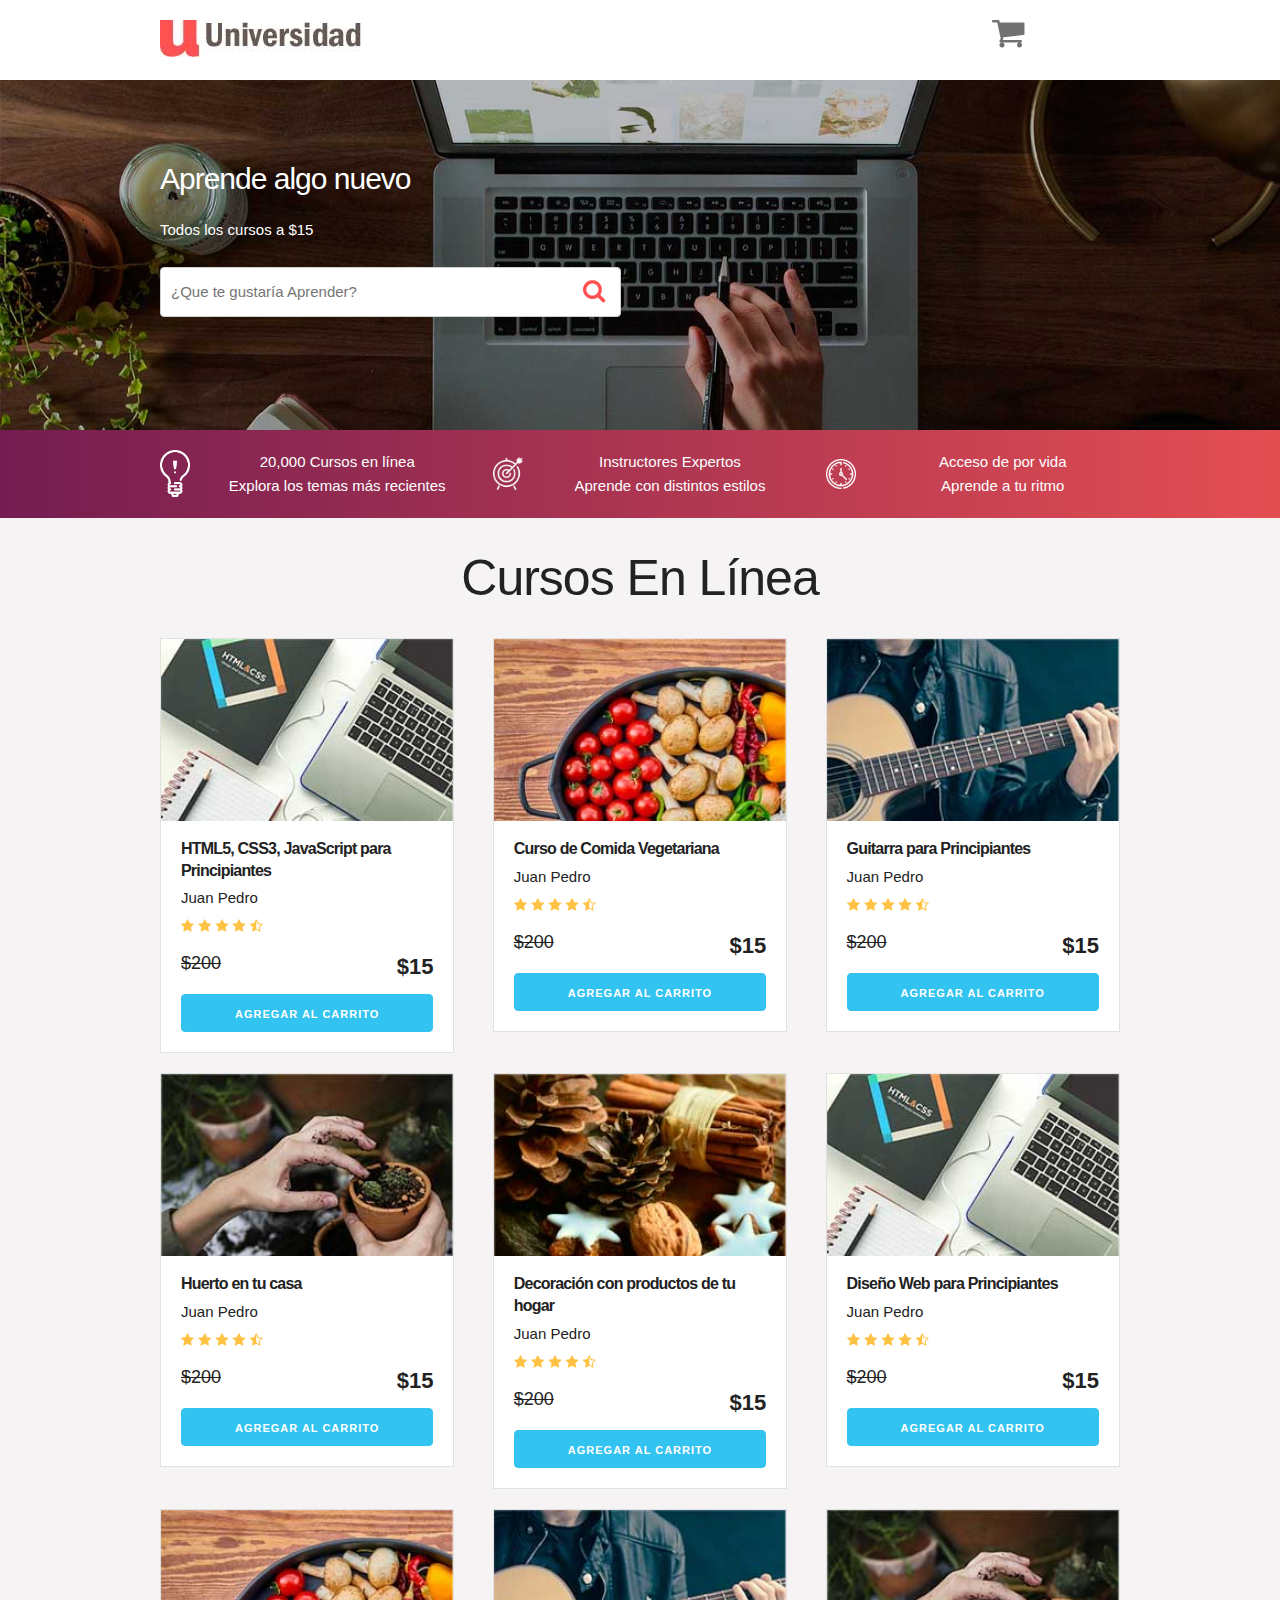
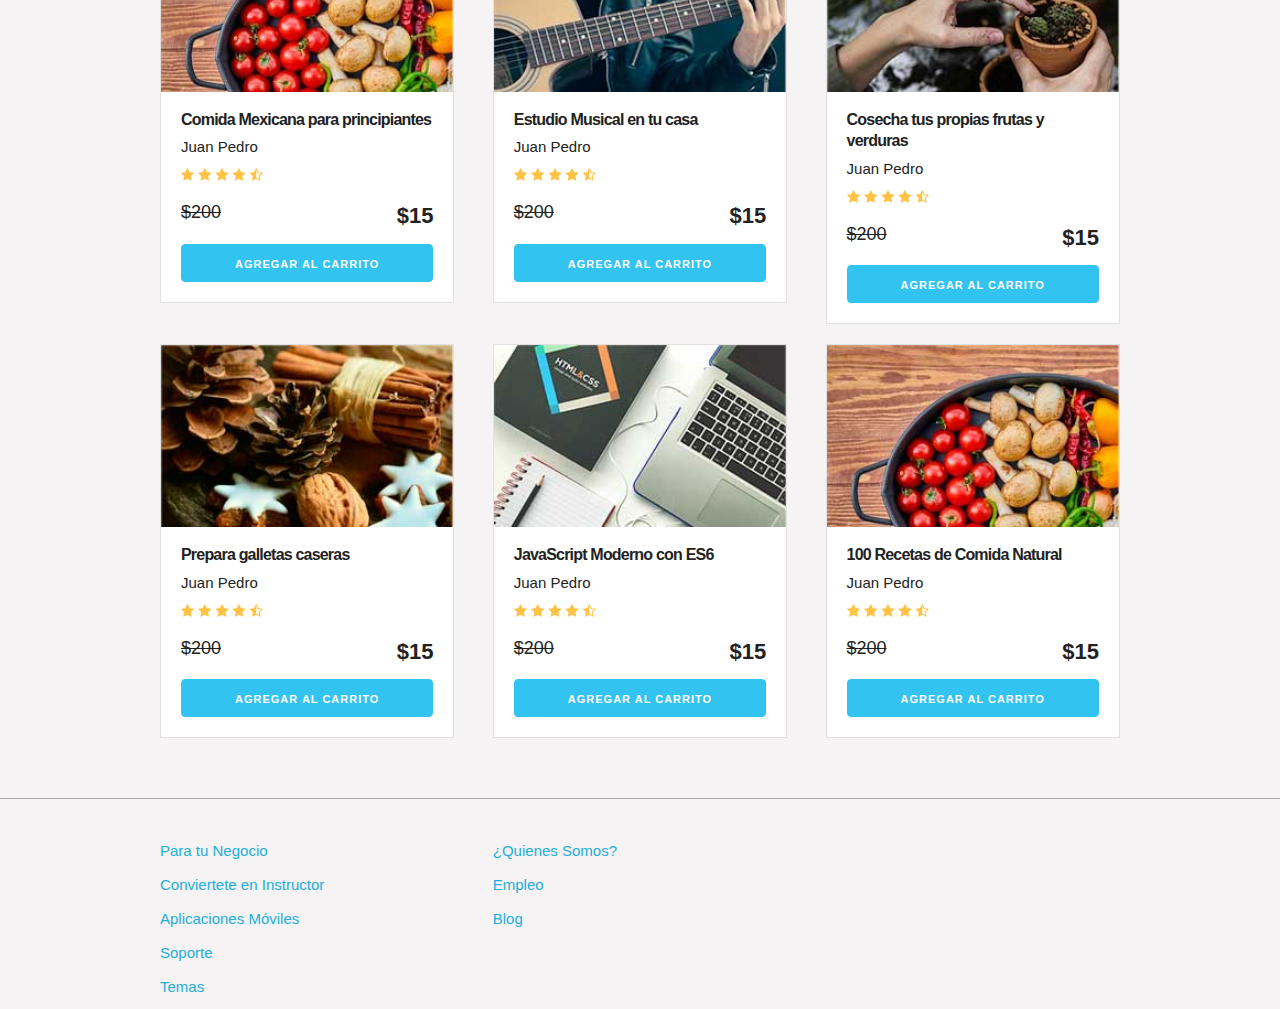
<file: 15-PROYECTO-Carrito/index.html>
<!DOCTYPE html>
<html lang="en">
<head>
    <meta charset="UTF-8">
    <meta name="viewport" content="width=device-width, initial-scale=1.0">
    <meta http-equiv="X-UA-Compatible" content="ie=edge">
    <title>Carrito</title>
    <link rel="stylesheet" href="css/normalize.css">
    <link rel="stylesheet" href="css/skeleton.css">
    <link rel="stylesheet" href="css/custom.css">
</head>
<body>
<header id="header" class="header">
    <div class="container">
        <div class="row">
            <div class="four columns">
                <img src="img/logo.jpg" id="logo">
            </div>
            <div class="two columns u-pull-right">
                <ul>
                    <li class="submenu">
                            <img src="img/cart.png" id="img-carrito">
                            <div id="carrito">
                                    
                                    <table id="lista-carrito" class="u-full-width">
                                        <thead>
                                            <tr>
                                                <th>Imagen</th>
                                                <th>Nombre</th>
                                                <th>Precio</th>
                                                <th>Cantidad</th>
                                                <th></th>
                                            </tr>
                                        </thead>
                                        <tbody></tbody>
                                    </table>

                                    <a href="#" id="vaciar-carrito" class="button u-full-width">Vaciar Carrito</a>
                            </div>
                    </li>
                </ul>
            </div>
        </div> 
    </div>
    </header>


    <div id="hero">
        <div class="container">
            <div class="row">
                    <div class="six columns">
                        <div class="contenido-hero">
                                <h2>Aprende algo nuevo</h2>
                                <p>Todos los cursos a $15</p>
                                <form action="#" id="busqueda" method="post" class="formulario">
                                    <input class="u-full-width" type="text" placeholder="¿Que te gustaría Aprender?" id="buscador">
                                    <input type="submit" id="submit-buscador" class="submit-buscador">
                                </form>
                        </div>
                    </div>
            </div> 
        </div>
    </div>

    <div class="barra">
        <div class="container">
            <div class="row">
                    <div class="four columns icono icono1">
                        <p>20,000 Cursos en línea <br>
                        Explora  los temas más recientes</p>
                    </div>
                    <div class="four columns icono icono2">
                        <p>Instructores Expertos <br>
                        Aprende con distintos estilos</p>
                    </div>
                    <div class="four columns icono icono3">
                        <p>Acceso de por vida <br>
                        Aprende a tu ritmo</p>
                    </div>
            </div>
        </div>

    </div>

    <div id="lista-cursos" class="container">
        <h1 id="encabezado" class="encabezado">Cursos En Línea</h1>
        <div class="row">
            <div class="four columns">
                <div class="card">
                    <img src="img/curso1.jpg" class="imagen-curso u-full-width">
                    <div class="info-card">
                        <h4>HTML5, CSS3, JavaScript para Principiantes</h4>
                        <p>Juan Pedro</p>
                        <img src="img/estrellas.png">
                        <p class="precio">$200  <span class="u-pull-right ">$15</span></p>
                        <a href="#" class="u-full-width button-primary button input agregar-carrito" data-id="1">Agregar Al Carrito</a>
                    </div>
                </div> <!--.card-->
            </div>
            <div class="four columns">
                    <div class="card">
                        <img src="img/curso2.jpg" class="imagen-curso u-full-width">
                        <div class="info-card">
                            <h4>Curso de Comida Vegetariana</h4>
                            <p>Juan Pedro</p>
                            <img src="img/estrellas.png">
                            <p class="precio">$200  <span class="u-pull-right ">$15</span></p>
                            <a href="#" class="u-full-width button-primary button input agregar-carrito" data-id="2">Agregar Al Carrito</a>
                        </div>
                    </div>
            </div>
            <div class="four columns">
                    <div class="card">
                        <img src="img/curso3.jpg" class="imagen-curso u-full-width">
                        <div class="info-card">
                            <h4>Guitarra para Principiantes</h4>
                            <p>Juan Pedro</p>
                            <img src="img/estrellas.png">
                            <p class="precio">$200  <span class="u-pull-right ">$15</span></p>
                            <a href="#" class="u-full-width button-primary button input agregar-carrito" data-id="3">Agregar Al Carrito</a>
                        </div>
                    </div> <!--.card-->
            </div>

        </div> <!--.row-->
        <div class="row">
            <div class="four columns">
                <div class="card">
                    <img src="img/curso4.jpg" class="imagen-curso u-full-width">
                    <div class="info-card">
                        <h4>Huerto en tu casa</h4>
                        <p>Juan Pedro</p>
                        <img src="img/estrellas.png">
                        <p class="precio">$200  <span class="u-pull-right ">$15</span></p>
                        <a href="#" class="u-full-width button-primary button input agregar-carrito" data-id="4">Agregar Al Carrito</a>
                    </div>
                </div> <!--.card-->
            </div>
            <div class="four columns">
                    <div class="card">
                        <img src="img/curso5.jpg" class="imagen-curso u-full-width">
                        <div class="info-card">
                            <h4>Decoración con productos de tu hogar</h4>
                            <p>Juan Pedro</p>
                            <img src="img/estrellas.png">
                            <p class="precio">$200  <span class="u-pull-right ">$15</span></p>
                            <a href="#" class="u-full-width button-primary button input agregar-carrito" data-id="5">Agregar Al Carrito</a>
                        </div>
                    </div> <!--.card-->
            </div>
            <div class="four columns">
                    <div class="card">
                        <img src="img/curso1.jpg" class="imagen-curso u-full-width">
                        <div class="info-card">
                            <h4>Diseño Web para Principiantes</h4>
                            <p>Juan Pedro</p>
                            <img src="img/estrellas.png">
                            <p class="precio">$200  <span class="u-pull-right ">$15</span></p>
                            <a href="#" class="u-full-width button-primary button input agregar-carrito" data-id="6">Agregar Al Carrito</a>
                        </div>
                    </div> <!--.card-->
            </div>
        </div> <!--.row-->
        <div class="row">
            <div class="four columns">
                <div class="card">
                    <img src="img/curso2.jpg" class="imagen-curso u-full-width">
                    <div class="info-card">
                        <h4>Comida Mexicana para principiantes</h4>
                        <p>Juan Pedro</p>
                        <img src="img/estrellas.png">
                        <p class="precio">$200  <span class="u-pull-right ">$15</span></p>
                        <a href="#" class="u-full-width button-primary button input agregar-carrito" data-id="7">Agregar Al Carrito</a>
                    </div>
                </div> <!--.card-->
            </div>
            <div class="four columns">
                    <div class="card">
                        <img src="img/curso3.jpg" class="imagen-curso u-full-width">
                        <div class="info-card">
                            <h4>Estudio Musical en tu casa</h4>
                            <p>Juan Pedro</p>
                            <img src="img/estrellas.png">
                            <p class="precio">$200  <span class="u-pull-right ">$15</span></p>
                            <a href="#" class="u-full-width button-primary button input agregar-carrito" data-id="8">Agregar Al Carrito</a>
                        </div>
                    </div> <!--.card-->
            </div>
            <div class="four columns">
                    <div class="card">
                        <img src="img/curso4.jpg" class="imagen-curso u-full-width">
                        <div class="info-card">
                            <h4>Cosecha tus propias frutas y verduras</h4>
                            <p>Juan Pedro</p>
                            <img src="img/estrellas.png">
                            <p class="precio">$200  <span class="u-pull-right ">$15</span></p>
                            <a href="#" class="u-full-width button-primary button input agregar-carrito" data-id="9">Agregar Al Carrito</a>
                        </div>
                    </div> <!--.card-->
            </div>
        </div> <!--.row-->
        <div class="row">
                <div class="four columns">
                    <div class="card">
                        <img src="img/curso5.jpg" class="imagen-curso u-full-width">
                        <div class="info-card">
                            <h4>Prepara galletas caseras</h4>
                            <p>Juan Pedro</p>
                            <img src="img/estrellas.png">
                            <p class="precio">$200  <span class="u-pull-right ">$15</span></p>
                            <a href="#" class="u-full-width button-primary button input agregar-carrito" data-id="10">Agregar Al Carrito</a>
                        </div>
                    </div> <!--.card-->
                </div>
                <div class="four columns">
                        <div class="card">
                            <img src="img/curso1.jpg" class="imagen-curso u-full-width">
                            <div class="info-card">
                                <h4>JavaScript Moderno con ES6</h4>
                                <p>Juan Pedro</p>
                                <img src="img/estrellas.png">
                                <p class="precio">$200  <span class="u-pull-right ">$15</span></p>
                                <a href="#" class="u-full-width button-primary button input agregar-carrito" data-id="11">Agregar Al Carrito</a>
                            </div>
                        </div> <!--.card-->
                </div>
                <div class="four columns">
                        <div class="card">
                            <img src="img/curso2.jpg" class="imagen-curso u-full-width">
                            <div class="info-card">
                                <h4>100 Recetas de Comida Natural</h4>
                                <p>Juan Pedro</p>
                                <img src="img/estrellas.png">
                                <p class="precio">$200  <span class="u-pull-right ">$15</span></p>
                                <a href="#" class="u-full-width button-primary button input agregar-carrito" data-id="12">Agregar Al Carrito</a>
                            </div>
                        </div> <!--.card-->
                </div>
            </div> <!--.row-->
    </div>  

    <footer id="footer" class="footer">
        <div class="container">
            <div class="row">
                    <div class="four columns">
                            <nav id="principal" class="menu">
                                <a class="enlace" href="#">Para tu Negocio</a>
                                <a class="enlace" href="#">Conviertete en Instructor</a>
                                <a class="enlace" href="#">Aplicaciones Móviles</a>
                                <a class="enlace" href="#">Soporte</a>
                                <a class="enlace" href="#">Temas</a>
                            </nav>
                    </div>
                    <div class="four columns">
                            <nav id="secundaria" class="menu">
                                <a class="enlace" href="#">¿Quienes Somos?</a>
                                <a class="enlace" href="#">Empleo</a>
                                <a class="enlace" href="#">Blog</a>
                            </nav>
                    </div>
            </div>
        </div>
    </footer>

    <script src="js/app.js"></script>

</body>
</html>
</file>
<file: assets/css/style.css>
body {
    background: #4b6cb7;  /* fallback for old browsers */
    background: -webkit-linear-gradient(to right, #182848, #4b6cb7);  /* Chrome 10-25, Safari 5.1-6 */
    background: linear-gradient(to right, #182848, #4b6cb7); /* W3C, IE 10+/ Edge, Firefox 16+, Chrome 26+, Opera 12+, Safari 7+ */
}

h1, p, a {
    font-family: 'Carrois Gothic SC', sans-serif;
    display: block;
    text-align: center;
    line-height:.8;
    color: white;
}
.contenido {
    max-width: 1200px;
    margin: 5rem auto 0 auto;
    color: white;
    font-size: 3rem;
    font-family: 'Carrois Gothic SC', sans-serif;
}
h1 {
    font-size: 4rem;
}
a {
    font-size: 1.4rem;
}
p {
    font-size: 2.2rem;
}

.hashtag {
    font-family: Arial, Helvetica, sans-serif;
}
</file>
<file: 13-DOM/css/styles.css>
:root {
    --fuente-principal:  'Lato', sans-serif; 
    --primario: #da595e;
    --obscuro: #484848;
    --claro: #ffffff;
}

html {
    box-sizing: border-box;
}
body {
    font-family: var(--fuente-principal);
}

h1 {
    font-weight: 400;
    font-size: 2rem;
}
@media (min-width:768px) {
    h1 {
        font-size: 2.6rem;
    }
}


h2 {
    font-size: 2rem;
}
h3 {
    font-size: 1.8rem;
}
img {
    max-width: 100%;
}

/** Colores **/
.hospedaje {
    color: #274154;
}

.concierto {
    color: #da595e;
}
.clase {
    color: #598dda;
}
.paseo {
    color: #940ad4;
}

/* Interfaz **/

.btn-flotante {
    position: fixed;
    bottom: 1rem;
    right: 1rem;
    padding: .5rem 2rem;
    background-color: var(--claro);
    -webkit-box-shadow: 0px 6px 32px -10px rgba(0,0,0,0.75);
    -moz-box-shadow: 0px 6px 32px -10px rgba(0,0,0,0.75);
    box-shadow: 0px 6px 32px -10px rgba(0,0,0,0.75);
    color: var(--obscuro);
    text-decoration: none;
}
.btn-flotante.activo {
    background-color: var(--primario);
    color: var(--claro);
}

/** Header */
.hero {
    height: 100vh;
    background-image: url(../img/arriba.jpg);
    display: grid;
    grid-template-rows: 1fr 2fr;
    background-position: 0 0;
    background-size: 150% 150%;
    transition: background-position .3s ease;
}
.header {
    align-self: start;
    width: 100%;
    padding-top: 1rem;
    display: flex;
    justify-content: space-between;
    align-items: center;
}
.navegacion a{
    color: var(--claro);
    text-decoration: none;
    margin-right: 1rem;
}
.navegacion a:last-of-type {
    margin-right: 0;
}

.contenedor {
    max-width: 1100px;
    margin: 0 auto;
}

.contenido-hero {
    display: grid;
    grid-template-columns: 5% auto 5%;
    grid-template-rows: max-content auto;
}
.contenido-hero h1{
    grid-column: 2 / 3;
    color: white;
    grid-row: 1 / 2;
}

.contenido-hero form {
    grid-column: 2 / 3;
    grid-row: 2 / 3;
    position: relative;
    display: flex;
    height: 4rem;
}
.contenido-hero form input[type="text"] {
    flex:1;
    border-radius: 10px;
    border:none;
    background-image: url(../img/lupa.png);
    background-repeat: no-repeat;
    background-position:  calc(1% + 1rem) calc(1% + .8rem);
    padding-left: 5rem;
    font-size: 1.6rem;
}
.contenido-hero form input[type="submit"] {
    position: absolute;
    right: 1rem;
    top: .6rem;
    background-color: var(--primario);
    border:none;
    padding: .7rem 2rem;
    font-size: 1.2rem;
    color: var(--claro);
    text-transform: uppercase;
    border-radius: 10px;
}
.contenido-hero form input[type="submit"]:hover {
    cursor: pointer;
}

/** Contenido Principal**/

main > section {
    margin-bottom: 2rem;
}

.contenedor-cards {
    display: grid;
    grid-gap: 1rem;
    grid-template-columns: repeat(auto-fit, minmax(250px, 1fr) );
}

.card img {
    width: 100%;
}


.info .categoria {
    text-transform: uppercase;
    font-size: .9rem;
    font-weight: 700;
}
.info .titulo {
    font-size: 1.6rem;
    font-weight: 900;
    margin: 0;
}
.info .precio {
    color: var(--obscuro);
    font-size: .9rem;
}
/** Premium **/
.premium {
    background-image: url(../img/hospedaje-pro.jpg);
    background-position: center right;
    background-repeat: no-repeat;
    height: 28rem;
    grid-template-columns: unset;
}
@media (min-width:768px) {
    .premium {
        grid-template-columns: auto 30%;
    }
}

.premium .info {
    grid-column: 1 / 2;
    display: flex;
    flex-direction: column;
    justify-content: center;
    padding: 1rem;
}
.premium .info h2 {
    margin-bottom: 2rem;
    text-align: center;
}
@media (min-width:768px) { 
    .premium .info {
        grid-column: 2 / 3;
    }    
    .premium .info h2 {
        text-align: right;
    }
}

.boton {
    background-color: var(--claro);
    display: block;
    text-align: center;
    padding: 1rem;
    border-radius: 10px;
    color: var(--obscuro);
    font-size: 1.2rem;
    text-decoration: none;
    font-weight: 400;
    -webkit-box-shadow: 0px 14px 43px -21px rgba(0,0,0,1);
    -moz-box-shadow: 0px 14px 43px -21px rgba(0,0,0,1);
    box-shadow: 0px 14px 43px -21px rgba(0,0,0,1);
    transition: all .3s ease-in-out;
}
.boton:hover {
    background-color: var(--primario);
    color: var(--claro);
}


/** Populares **/
.destinos .contenedor-cards {
    grid-template-columns: repeat(auto-fit, minmax(200px, 1fr) );
}
.destinos .card {
    position: relative;
}
.destinos .info {
    position: absolute;
    bottom: 1rem;
    left: 1rem;
    color: var(--claro);
}
.destinos .info .titulo {
    font-size: 1.8rem;
}
/** Footer */
.footer {
    background-color: var(--claro);
    border-top: 1px solid var(--obscuro);
    padding-top: 3rem;
    position: fixed;
    bottom:-100%;
    transition: all 0.25s ease-in;
    width: 100%;
    -webkit-box-shadow: 0px -18px 36px -16px rgba(0,0,0,0.52);
    -moz-box-shadow: 0px -18px 36px -16px rgba(0,0,0,0.52);
    box-shadow: 0px -18px 36px -16px rgba(0,0,0,0.52);
    padding: 3rem 0;
}
.footer.activo {
    bottom: 0;
}
.footer .contenedor {
    display: grid;
    grid-template-columns: repeat(auto-fit, minmax(200px, 1fr) );
    grid-gap: 1rem;
}
.footer .nav-footer {
    padding: 1rem;
}
.footer .nav-footer h3 {
    font-size: 1.2rem;
}
.footer .menu a{
    color: var(--obscuro);
    text-decoration: none;
    display: block;
    padding-top: .5rem;
}



/** Redes Socialaes**/

.sociales ul {
    display: flex;
    flex-wrap: wrap;
    justify-content: flex-start;
    justify-content: flex-end;
    /* justify-content: center;
    justify-content: space-around; */
    /* justify-content: space-between; */
    flex:1 0 auto;
    list-style: none;
}
.sociales ul li {
    margin-right: 1rem;
}
.sociales ul li:last-of-type {
    margin-right: 0;
}
.sociales ul li a {
    text-decoration: none;
}
.sociales ul li a:before {
    font-family: "Font Awesome 5 Brands";
    color: var(--obscuro);
    font-size: 1.8rem;
}
.sociales ul li a[href*='facebook.com']::before {
    content: "\f39e";
}

.sociales ul li a[href*='twitter.com']::before {
    content: "\f099";
}
.sociales ul li a[href*='youtube.com']::before {
    content: "\f431";
}
.sociales ul li a[href*='instagram.com']::before {
    content: "\f16d";
}
.sociales ul li a[href*='pinterest.com']::before {
    content: "\f231 ";
}
.sociales ul li span{
    display: none;
}
</file>
<file: 14-Eventos/css/styles.css>
:root {
    --fuente-principal:  'Lato', sans-serif; 
    --primario: #da595e;
    --obscuro: #484848;
    --claro: #ffffff;
}

html {
    box-sizing: border-box;
}
body {
    font-family: var(--fuente-principal);
}

h1 {
    font-weight: 400;
    font-size: 2rem;
}
@media (min-width:768px) {
    h1 {
        font-size: 2.6rem;
    }
}


h2 {
    font-size: 2rem;
}
h3 {
    font-size: 1.8rem;
}
img {
    max-width: 100%;
}

/** Colores **/
.hospedaje {
    color: #274154;
}

.concierto {
    color: #da595e;
}
.clase {
    color: #598dda;
}
.paseo {
    color: #940ad4;
}

/* Interfaz **/

.btn-flotante {
    position: fixed;
    bottom: 1rem;
    right: 1rem;
    padding: .5rem 2rem;
    background-color: var(--claro);
    -webkit-box-shadow: 0px 6px 32px -10px rgba(0,0,0,0.75);
    -moz-box-shadow: 0px 6px 32px -10px rgba(0,0,0,0.75);
    box-shadow: 0px 6px 32px -10px rgba(0,0,0,0.75);
    color: var(--obscuro);
    text-decoration: none;
}
.btn-flotante.activo {
    background-color: var(--primario);
    color: var(--claro);
}

/** Header */
.hero {
    height: 100vh;
    background-image: url(../img/arriba.jpg);
    display: grid;
    grid-template-rows: 1fr 2fr;
    background-position: 0 0;
    background-size: 150% 150%;
    transition: background-position .3s ease;
}
.header {
    align-self: start;
    width: 100%;
    padding-top: 1rem;
    display: flex;
    justify-content: space-between;
    align-items: center;
}
.navegacion a{
    color: var(--claro);
    text-decoration: none;
    margin-right: 1rem;
}
.navegacion a:last-of-type {
    margin-right: 0;
}

.contenedor {
    max-width: 1100px;
    margin: 0 auto;
}

.contenido-hero {
    display: grid;
    grid-template-columns: 5% auto 5%;
    grid-template-rows: max-content auto;
}
.contenido-hero h1{
    grid-column: 2 / 3;
    color: white;
    grid-row: 1 / 2;
}

.contenido-hero form {
    grid-column: 2 / 3;
    grid-row: 2 / 3;
    position: relative;
    display: flex;
    height: 4rem;
}
.contenido-hero form input[type="text"] {
    flex:1;
    border-radius: 10px;
    border:none;
    background-image: url(../img/lupa.png);
    background-repeat: no-repeat;
    background-position:  calc(1% + 1rem) calc(1% + .8rem);
    padding-left: 5rem;
    font-size: 1.6rem;
}
.contenido-hero form input[type="submit"] {
    position: absolute;
    right: 1rem;
    top: .6rem;
    background-color: var(--primario);
    border:none;
    padding: .7rem 2rem;
    font-size: 1.2rem;
    color: var(--claro);
    text-transform: uppercase;
    border-radius: 10px;
}
.contenido-hero form input[type="submit"]:hover {
    cursor: pointer;
}

/** Contenido Principal**/

main > section {
    margin-bottom: 2rem;
}

.contenedor-cards {
    display: grid;
    grid-gap: 1rem;
    grid-template-columns: repeat(auto-fit, minmax(250px, 1fr) );
}

.card img {
    width: 100%;
}


.info .categoria {
    text-transform: uppercase;
    font-size: .9rem;
    font-weight: 700;
}
.info .titulo {
    font-size: 1.6rem;
    font-weight: 900;
    margin: 0;
}
.info .precio {
    color: var(--obscuro);
    font-size: .9rem;
}
/** Premium **/
.premium {
    background-image: url(../img/hospedaje-pro.jpg);
    background-position: center right;
    background-repeat: no-repeat;
    height: 28rem;
    grid-template-columns: unset;
}
@media (min-width:768px) {
    .premium {
        grid-template-columns: auto 30%;
    }
}

.premium .info {
    grid-column: 1 / 2;
    display: flex;
    flex-direction: column;
    justify-content: center;
    padding: 1rem;
}
.premium .info h2 {
    margin-bottom: 2rem;
    text-align: center;
}
@media (min-width:768px) { 
    .premium .info {
        grid-column: 2 / 3;
    }    
    .premium .info h2 {
        text-align: right;
    }
}

.boton {
    background-color: var(--claro);
    display: block;
    text-align: center;
    padding: 1rem;
    border-radius: 10px;
    color: var(--obscuro);
    font-size: 1.2rem;
    text-decoration: none;
    font-weight: 400;
    -webkit-box-shadow: 0px 14px 43px -21px rgba(0,0,0,1);
    -moz-box-shadow: 0px 14px 43px -21px rgba(0,0,0,1);
    box-shadow: 0px 14px 43px -21px rgba(0,0,0,1);
    transition: all .3s ease-in-out;
}
.boton:hover {
    background-color: var(--primario);
    color: var(--claro);
}


/** Populares **/
.destinos .contenedor-cards {
    grid-template-columns: repeat(auto-fit, minmax(200px, 1fr) );
}
.destinos .card {
    position: relative;
}
.destinos .info {
    position: absolute;
    bottom: 1rem;
    left: 1rem;
    color: var(--claro);
}
.destinos .info .titulo {
    font-size: 1.8rem;
}
/** Footer */
.footer {
    background-color: var(--claro);
    border-top: 1px solid var(--obscuro);
    padding-top: 3rem;
    position: fixed;
    bottom:-100%;
    transition: all 0.25s ease-in;
    width: 100%;
    -webkit-box-shadow: 0px -18px 36px -16px rgba(0,0,0,0.52);
    -moz-box-shadow: 0px -18px 36px -16px rgba(0,0,0,0.52);
    box-shadow: 0px -18px 36px -16px rgba(0,0,0,0.52);
    padding: 3rem 0;
}
.footer.activo {
    bottom: 0;
}
.footer .contenedor {
    display: grid;
    grid-template-columns: repeat(auto-fit, minmax(200px, 1fr) );
    grid-gap: 1rem;
}
.footer .nav-footer {
    padding: 1rem;
}
.footer .nav-footer h3 {
    font-size: 1.2rem;
}
.footer .menu a{
    color: var(--obscuro);
    text-decoration: none;
    display: block;
    padding-top: .5rem;
}



/** Redes Socialaes**/

.sociales ul {
    display: flex;
    flex-wrap: wrap;
    justify-content: flex-start;
    justify-content: flex-end;
    /* justify-content: center;
    justify-content: space-around; */
    /* justify-content: space-between; */
    flex:1 0 auto;
    list-style: none;
}
.sociales ul li {
    margin-right: 1rem;
}
.sociales ul li:last-of-type {
    margin-right: 0;
}
.sociales ul li a {
    text-decoration: none;
}
.sociales ul li a:before {
    font-family: "Font Awesome 5 Brands";
    color: var(--obscuro);
    font-size: 1.8rem;
}
.sociales ul li a[href*='facebook.com']::before {
    content: "\f39e";
}

.sociales ul li a[href*='twitter.com']::before {
    content: "\f099";
}
.sociales ul li a[href*='youtube.com']::before {
    content: "\f431";
}
.sociales ul li a[href*='instagram.com']::before {
    content: "\f16d";
}
.sociales ul li a[href*='pinterest.com']::before {
    content: "\f231 ";
}
.sociales ul li span{
    display: none;
}
</file>
<file: 15-PROYECTO-Carrito/css/skeleton.css>
/*
* Skeleton V2.0.4
* Copyright 2014, Dave Gamache
* www.getskeleton.com
* Free to use under the MIT license.
* http://www.opensource.org/licenses/mit-license.php
* 12/29/2014
*/


/* Table of contents
––––––––––––––––––––––––––––––––––––––––––––––––––
- Grid
- Base Styles
- Typography
- Links
- Buttons
- Forms
- Lists
- Code
- Tables
- Spacing
- Utilities
- Clearing
- Media Queries
*/


/* Grid
–––––––––––––––––––––––––––––––––––––––––––––––––– */
.container {
  position: relative;
  width: 100%;
  max-width: 960px;
  margin: 0 auto;
  padding: 0 20px;
  box-sizing: border-box; }
.column,
.columns {
  width: 100%;
  float: left;
  box-sizing: border-box; }

/* For devices larger than 400px */
@media (min-width: 400px) {
  .container {
    width: 85%;
    padding: 0; }
}

/* For devices larger than 550px */
@media (min-width: 550px) {
  .container {
    width: 80%; }
  .column,
  .columns {
    margin-left: 4%; }
  .column:first-child,
  .columns:first-child {
    margin-left: 0; }

  .one.column,
  .one.columns                    { width: 4.66666666667%; }
  .two.columns                    { width: 13.3333333333%; }
  .three.columns                  { width: 22%;            }
  .four.columns                   { width: 30.6666666667%; }
  .five.columns                   { width: 39.3333333333%; }
  .six.columns                    { width: 48%;            }
  .seven.columns                  { width: 56.6666666667%; }
  .eight.columns                  { width: 65.3333333333%; }
  .nine.columns                   { width: 74.0%;          }
  .ten.columns                    { width: 82.6666666667%; }
  .eleven.columns                 { width: 91.3333333333%; }
  .twelve.columns                 { width: 100%; margin-left: 0; }

  .one-third.column               { width: 30.6666666667%; }
  .two-thirds.column              { width: 65.3333333333%; }

  .one-half.column                { width: 48%; }

  /* Offsets */
  .offset-by-one.column,
  .offset-by-one.columns          { margin-left: 8.66666666667%; }
  .offset-by-two.column,
  .offset-by-two.columns          { margin-left: 17.3333333333%; }
  .offset-by-three.column,
  .offset-by-three.columns        { margin-left: 26%;            }
  .offset-by-four.column,
  .offset-by-four.columns         { margin-left: 34.6666666667%; }
  .offset-by-five.column,
  .offset-by-five.columns         { margin-left: 43.3333333333%; }
  .offset-by-six.column,
  .offset-by-six.columns          { margin-left: 52%;            }
  .offset-by-seven.column,
  .offset-by-seven.columns        { margin-left: 60.6666666667%; }
  .offset-by-eight.column,
  .offset-by-eight.columns        { margin-left: 69.3333333333%; }
  .offset-by-nine.column,
  .offset-by-nine.columns         { margin-left: 78.0%;          }
  .offset-by-ten.column,
  .offset-by-ten.columns          { margin-left: 86.6666666667%; }
  .offset-by-eleven.column,
  .offset-by-eleven.columns       { margin-left: 95.3333333333%; }

  .offset-by-one-third.column,
  .offset-by-one-third.columns    { margin-left: 34.6666666667%; }
  .offset-by-two-thirds.column,
  .offset-by-two-thirds.columns   { margin-left: 69.3333333333%; }

  .offset-by-one-half.column,
  .offset-by-one-half.columns     { margin-left: 52%; }

}


/* Base Styles
–––––––––––––––––––––––––––––––––––––––––––––––––– */
/* NOTE
html is set to 62.5% so that all the REM measurements throughout Skeleton
are based on 10px sizing. So basically 1.5rem = 15px :) */
html {
  font-size: 62.5%; }
body {
  font-size: 1.5em; /* currently ems cause chrome bug misinterpreting rems on body element */
  line-height: 1.6;
  font-weight: 400;
  font-family: "Raleway", "HelveticaNeue", "Helvetica Neue", Helvetica, Arial, sans-serif;
  color: #222; }


/* Typography
–––––––––––––––––––––––––––––––––––––––––––––––––– */
h1, h2, h3, h4, h5, h6 {
  margin-top: 0;
  margin-bottom: 2rem;
  font-weight: 300; }
h1 { font-size: 4.0rem; line-height: 1.2;  letter-spacing: -.1rem;}
h2 { font-size: 3.6rem; line-height: 1.25; letter-spacing: -.1rem; }
h3 { font-size: 3.0rem; line-height: 1.3;  letter-spacing: -.1rem; }
h4 { font-size: 2.4rem; line-height: 1.35; letter-spacing: -.08rem; }
h5 { font-size: 1.8rem; line-height: 1.5;  letter-spacing: -.05rem; }
h6 { font-size: 1.5rem; line-height: 1.6;  letter-spacing: 0; }

/* Larger than phablet */
@media (min-width: 550px) {
  h1 { font-size: 5.0rem; }
  h2 { font-size: 4.2rem; }
  h3 { font-size: 3.6rem; }
  h4 { font-size: 3.0rem; }
  h5 { font-size: 2.4rem; }
  h6 { font-size: 1.5rem; }
}

p {
  margin-top: 0; }


/* Links
–––––––––––––––––––––––––––––––––––––––––––––––––– */
a {
  color: #1EAEDB; }
a:hover {
  color: #0FA0CE; }


/* Buttons
–––––––––––––––––––––––––––––––––––––––––––––––––– */
.button,
button,
input[type="submit"],
input[type="reset"],
input[type="button"] {
  display: inline-block;
  height: 38px;
  padding: 0 30px;
  color: #555;
  text-align: center;
  font-size: 11px;
  font-weight: 600;
  line-height: 38px;
  letter-spacing: .1rem;
  text-transform: uppercase;
  text-decoration: none;
  white-space: nowrap;
  background-color: transparent;
  border-radius: 4px;
  border: 1px solid #bbb;
  cursor: pointer;
  box-sizing: border-box; }
.button:hover,
button:hover,
input[type="submit"]:hover,
input[type="reset"]:hover,
input[type="button"]:hover,
.button:focus,
button:focus,
input[type="submit"]:focus,
input[type="reset"]:focus,
input[type="button"]:focus {
  color: #333;
  border-color: #888;
  outline: 0; }
.button.button-primary,
button.button-primary,
input[type="submit"].button-primary,
input[type="reset"].button-primary,
input[type="button"].button-primary {
  color: #FFF;
  background-color: #33C3F0;
  border-color: #33C3F0; }
.button.button-primary:hover,
button.button-primary:hover,
input[type="submit"].button-primary:hover,
input[type="reset"].button-primary:hover,
input[type="button"].button-primary:hover,
.button.button-primary:focus,
button.button-primary:focus,
input[type="submit"].button-primary:focus,
input[type="reset"].button-primary:focus,
input[type="button"].button-primary:focus {
  color: #FFF;
  background-color: #1EAEDB;
  border-color: #1EAEDB; }


/* Forms
–––––––––––––––––––––––––––––––––––––––––––––––––– */
input[type="email"],
input[type="number"],
input[type="search"],
input[type="text"],
input[type="tel"],
input[type="url"],
input[type="password"],
textarea,
select {
  height: 38px;
  padding: 6px 10px; /* The 6px vertically centers text on FF, ignored by Webkit */
  background-color: #fff;
  border: 1px solid #D1D1D1;
  border-radius: 4px;
  box-shadow: none;
  box-sizing: border-box; }
/* Removes awkward default styles on some inputs for iOS */
input[type="email"],
input[type="number"],
input[type="search"],
input[type="text"],
input[type="tel"],
input[type="url"],
input[type="password"],
textarea {
  -webkit-appearance: none;
     -moz-appearance: none;
          appearance: none; }
textarea {
  min-height: 65px;
  padding-top: 6px;
  padding-bottom: 6px; }
input[type="email"]:focus,
input[type="number"]:focus,
input[type="search"]:focus,
input[type="text"]:focus,
input[type="tel"]:focus,
input[type="url"]:focus,
input[type="password"]:focus,
textarea:focus,
select:focus {
  border: 1px solid #33C3F0;
  outline: 0; }
label,
legend {
  display: block;
  margin-bottom: .5rem;
  font-weight: 600; }
fieldset {
  padding: 0;
  border-width: 0; }
input[type="checkbox"],
input[type="radio"] {
  display: inline; }
label > .label-body {
  display: inline-block;
  margin-left: .5rem;
  font-weight: normal; }


/* Lists
–––––––––––––––––––––––––––––––––––––––––––––––––– */
ul {
  list-style: circle inside; }
ol {
  list-style: decimal inside; }
ol, ul {
  padding-left: 0;
  margin-top: 0; }
ul ul,
ul ol,
ol ol,
ol ul {
  margin: 1.5rem 0 1.5rem 3rem;
  font-size: 90%; }
li {
  margin-bottom: 1rem; }


/* Code
–––––––––––––––––––––––––––––––––––––––––––––––––– */
code {
  padding: .2rem .5rem;
  margin: 0 .2rem;
  font-size: 90%;
  white-space: nowrap;
  background: #F1F1F1;
  border: 1px solid #E1E1E1;
  border-radius: 4px; }
pre > code {
  display: block;
  padding: 1rem 1.5rem;
  white-space: pre; }


/* Tables
–––––––––––––––––––––––––––––––––––––––––––––––––– */
th,
td {
  padding: 12px 15px;
  text-align: left;
  border-bottom: 1px solid #E1E1E1; }
th:first-child,
td:first-child {
  padding-left: 0; }
th:last-child,
td:last-child {
  padding-right: 0; }


/* Spacing
–––––––––––––––––––––––––––––––––––––––––––––––––– */
button,
.button {
  margin-bottom: 1rem; }
input,
textarea,
select,
fieldset {
  margin-bottom: 1.5rem; }
pre,
blockquote,
dl,
figure,
table,
p,
ul,
ol,
form {
  margin-bottom: 2.5rem; }


/* Utilities
–––––––––––––––––––––––––––––––––––––––––––––––––– */
.u-full-width {
  width: 100%;
  box-sizing: border-box; }
.u-max-full-width {
  max-width: 100%;
  box-sizing: border-box; }
.u-pull-right {
  float: right; }
.u-pull-left {
  float: left; }


/* Misc
–––––––––––––––––––––––––––––––––––––––––––––––––– */
hr {
  margin-top: 3rem;
  margin-bottom: 3.5rem;
  border-width: 0;
  border-top: 1px solid #E1E1E1; }


/* Clearing
–––––––––––––––––––––––––––––––––––––––––––––––––– */

/* Self Clearing Goodness */
.container:after,
.row:after,
.u-cf {
  content: "";
  display: table;
  clear: both; }


/* Media Queries
–––––––––––––––––––––––––––––––––––––––––––––––––– */
/*
Note: The best way to structure the use of media queries is to create the queries
near the relevant code. For example, if you wanted to change the styles for buttons
on small devices, paste the mobile query code up in the buttons section and style it
there.
*/


/* Larger than mobile */
@media (min-width: 400px) {}

/* Larger than phablet (also point when grid becomes active) */
@media (min-width: 550px) {}

/* Larger than tablet */
@media (min-width: 750px) {}

/* Larger than desktop */
@media (min-width: 1000px) {}

/* Larger than Desktop HD */
@media (min-width: 1200px) {}
</file>
<file: 15-PROYECTO-Carrito/css/custom.css>
html {
    font-size: 62.5%;
}
body {
    background-color: #f5f3f3
}
h1 {
    text-align: center;
}
h2 {
    font-size: 3rem;
}
h4 {
    font-size: 16px;
    font-weight: 700;
}
header {
    padding: 20px 0 0 0;
    background: white;
    text-align: center;
}
@media (min-width: 750px) {
    header {
        text-align: left;
    }
}
.borrar-curso {
    background-color: red;
    border-radius: 50%;
    padding: 5px 10px;
    text-decoration: none;
    color: white;
    font-weight: bold;
}

ul {
    list-style: none;
}
#hero {
    background-image:url(../img/hero.jpg);
    height: 350px;
    background-size: cover;
}
#encabezado {
    margin: 30px 0;
}
.submenu {
    position: relative;
}

.submenu #carrito{
    display: none;
}
.submenu:hover #carrito{
    display: block;
    position: absolute;
    right:0;

    top:100%;
    z-index: 1;
    background-color: white;
    padding: 20px;
    min-height: 400px;
    min-width: 300px;
}
.vacio {
    padding: 10px;
    background-color: crimson;
    text-align: center;
    border-radius: 10px;
    color: white;
}
.contenido-hero {
    margin-top: 80px;
    color: white;
}
.contenido-hero form {
    position: relative;
    margin-bottom: 0;
}
.contenido-hero form #buscador {
    height: 50px;
    margin-bottom: 0;
}
.contenido-hero form .submit-buscador {
    position: absolute;
    right:0;
    top:0;
    height: 100%;
    padding: 0;
    display: block;
    text-indent: -9999px;
    width: 50px;
    background-image: url(../img/lupa.png);
    background-position: right center;
    background-repeat: no-repeat;
    border:none;
}


.barra {
    padding: 20px 0;
    background: #741d51; /* Old browsers */
    background: -moz-linear-gradient(left, #741d51 0%, #e44e52 100%); /* FF3.6-15 */
    background: -webkit-linear-gradient(left, #741d51 0%,#e44e52 100%); /* Chrome10-25,Safari5.1-6 */
    background: linear-gradient(to right, #741d51 0%,#e44e52 100%); /* W3C, IE10+, FF16+, Chrome26+, Opera12+, Safari7+ */
    filter: progid:DXImageTransform.Microsoft.gradient( startColorstr='#741d51', endColorstr='#e44e52',GradientType=1 ); /* IE6-9 */
}

.barra p {
    margin:0;
    color: white;
}
.icono {
    background-repeat: no-repeat;
    background-position: left center;
    padding-left: 60px;
    background-size: 30px;
    margin-bottom: 40px;
    text-align: center;
}
@media (min-width: 750px) {
    .icono {
        margin-bottom:0;
    }
}
.icono1 {
    background-image: url(../img/icono1.png);
}
.icono2 {
    background-image: url(../img/icono2.png);
}
.icono3 {
    background-image: url(../img/icono3.png);
}

#lista-cursos .row {
    margin-bottom:20px;
}
.agregar-carrito {
    margin:10px 0;
}

.card {
    text-align: center;
    border: 1px solid #e1e1e1;
    background: white;
}
@media (min-width: 550px) {
    .card {
        text-align: left;
    }
}
.info-card  {
    padding: 10px 20px;
}

.info-card p, 
.card h4 {
    margin-bottom: 5px;
}
.info-card .precio {
    text-decoration: line-through;
    font-size: 18px;
    margin-top: 10px;
}
.info-card .precio span {
    font-weight: 700;
    font-size: 22px;
}


.footer {
    margin-top: 40px;
    border-top:1px solid #aaa;;
    padding-top: 40px;   
}
.footer .menu a{
display: block;
margin-bottom: 10px;
text-decoration: none;
}
</file>
